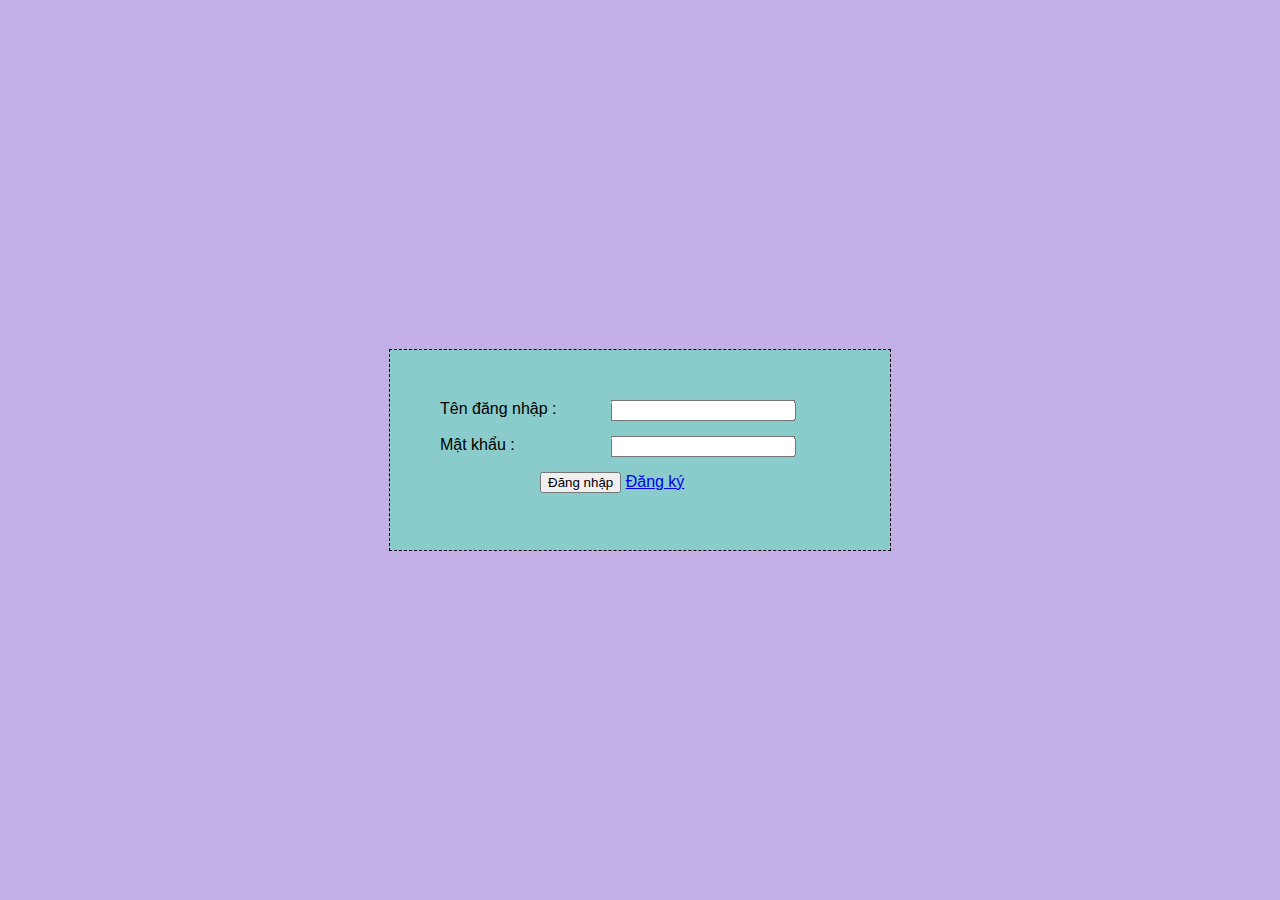
<file: beatyplus/login.html>
<!DOCTYPE html>
<html>

<head>
    <link href="login.css" rel="stylesheet">
</head>

<body>
    <div class="container">
        <form action='login.php' class="dangnhap" method='POST'>
            Tên đăng nhập : <input type='text' name='username' /> <br><br>
            Mật khẩu : <input type='password' name='password' /> <br><br>
            <div class="dn">
                <button type='submit' class="button" name="dangnhap" value='Đăng nhập'>Đăng nhập</button>
                <a href='dangky.php' title='Đăng ký'>Đăng ký</a>
            </div>
            <?php require 'xuly.php';?>
            <form>
    </div>
</body>

</html>
</file>
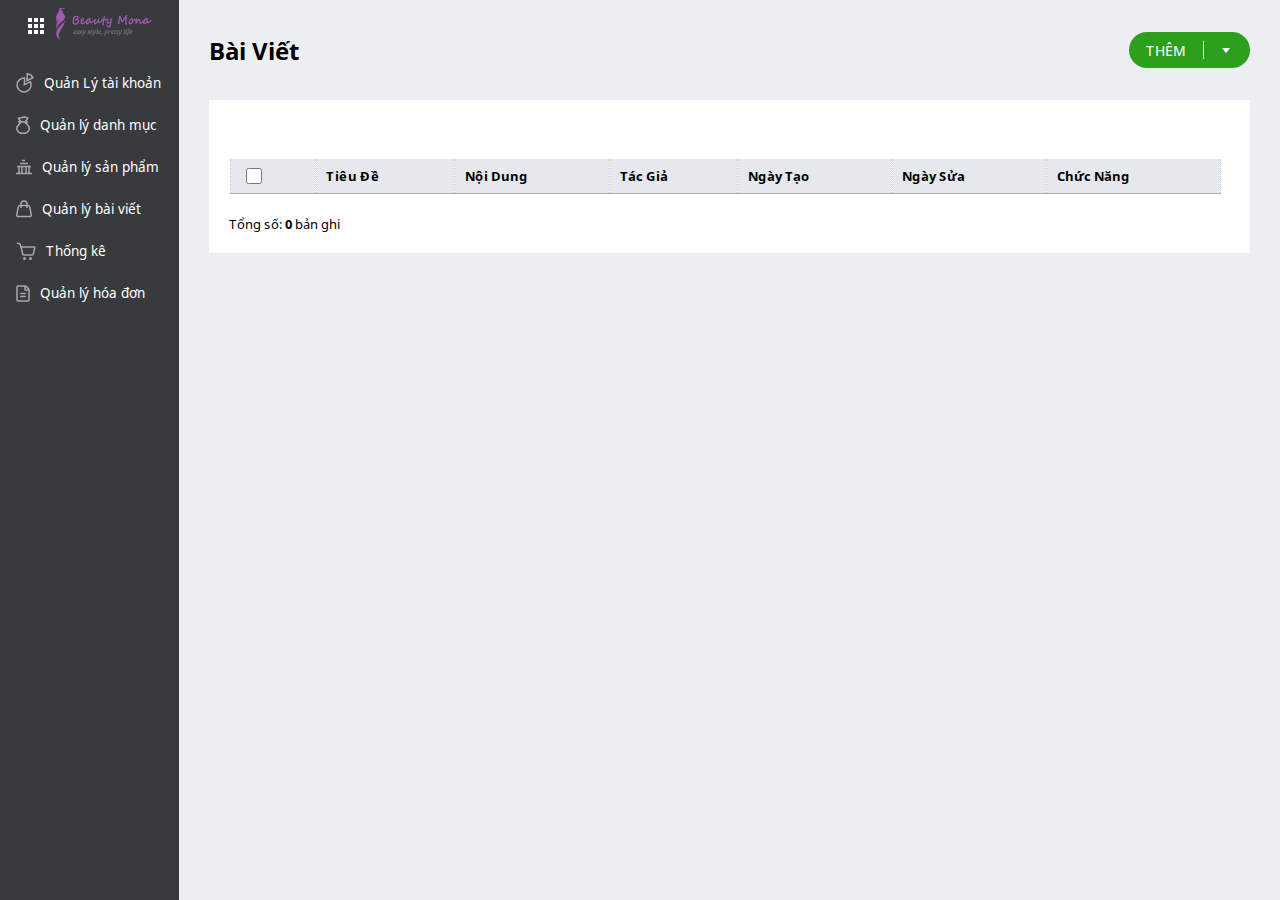
<file: BeautyPlusAdmin/news.html>
<!DOCTYPE html>
<html lang="vn">

<head>
    <meta charset="UTF-8">
    <meta http-equiv="X-UA-Compatible" content="IE=edge">
    <meta name="viewport" content="width=device-width, initial-scale=1.0">
    <title>Document</title>
    <link rel="stylesheet" href="./index.css">
    <script src="./lib/jquery-3.6.0.min.js"></script>
    <script src="./lib/jquery-ui.min.js"></script>
    <script src="./js/navbar.js"></script>
    <script src="./js/news.js"></script>
    <script src="./js/dialouge.js"> </script>
    <script src="./index.js"></script>
</head>

<body>
    <a href="google.com"></a>
    <div class="container">
        <div class="navbar stick-navbar">
            <div class="m-logo">
                <button></button>
                <button> </button>

            </div>

            <div class="menu-item-list scroll-bar">

            </div>
        </div>
        <div class="main">
          

            <?php include('header.php') ?>
            <!-- </div> -->
            <div class="content">
                <div class="title-distance">
                    <div class="title">Bài Viết</div>
                    <div class="add-new-employee">
                        <button class="btn-add m-news-add">Thêm</button>
                        <div class="btn-space">
                            <div></div>
                        </div>
                        <button class="import-from-excel">
                            <div></div>
                        </button>
                    </div>
                </div>
                <div class="m-table-wrapper">

                </div>

                <!-- form them bai viet -->
                <div class="m-dialogue">
                    <div class="add-emoloyee-form">
                        <div class="m-form-header r-flex h-pointer">
                            <div class="m-form-menu">
                                Thông tin bài viết
                            </div>
                            <div class="m-form-close">
                                <div class="md-help">
                                    <div class="md-help-icon"></div>
                                </div>
                                <div class="md-close">
                                    <div class="md-close-icon"></div>
                                </div>
                            </div>
                        </div>
                        <div class="m-form-content">
                            <div>
                                <div class="m-news-input">
                                    <label for="">Tiêu đề bài viết</label>
                                    <input propName="title" type="text">
                                </div>
                                <div class="m-news-input">
                                    <label for="">Tác giả</label>
                                    <input propName="author" type="text">
                                </div>
                            </div>
                            <div class="m-news-input">
                                <label for="">Nội dung bài viết</label>
                                <textarea propName="content"></textarea>
                            </div>
                        </div>

                        <div class="m-form-action">
                            <div>
                                <button class="m-news-cancel">Huỷ</button>
                            </div>
                            <div class="m-news-add-action">
                                <button class="m-news-save">Thêm</button>
                                <button class="m-news-save-and-add">Lưu và thêm</button>

                            </div>
                            <div class="m-news-edit-action">
                                <button class="m-news-update">Lưu</button>
                            </div>
                        </div>
                    </div>
                </div>
            </div>


        </div>


    </div>


</body>

</html>
</file>
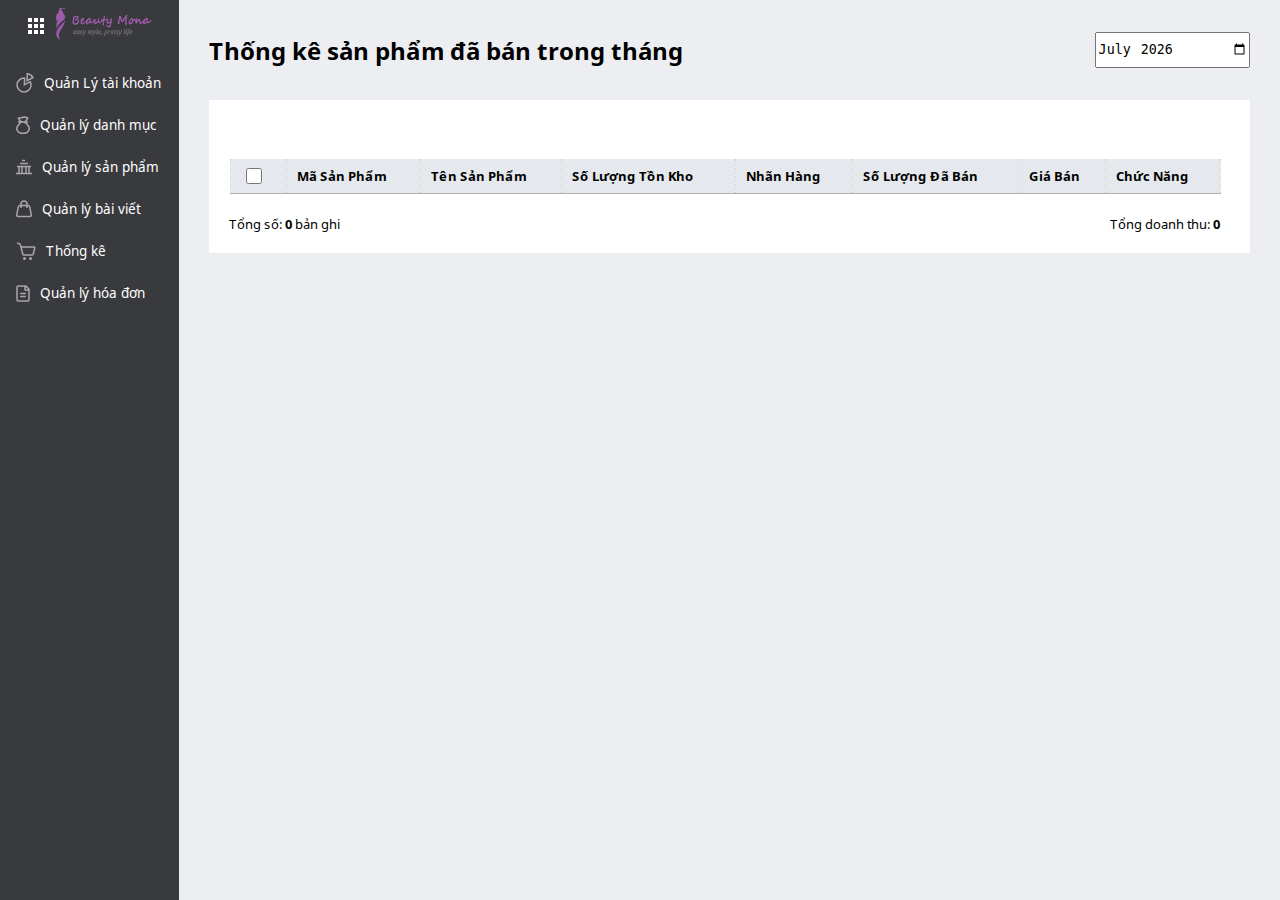
<file: BeautyPlusAdmin/statistical.html>
<!DOCTYPE html>
<html lang="vn">

<head>
    <meta charset="UTF-8">
    <meta http-equiv="X-UA-Compatible" content="IE=edge">
    <meta name="viewport" content="width=device-width, initial-scale=1.0">
    <title>Document</title>
    <link rel="stylesheet" href="./index.css">
    <script src="./lib/jquery-3.6.0.min.js"></script>
    <script src="./lib/jquery-ui.min.js"></script>
    <script src="./js/navbar.js"></script>
    <script src="./js/statistical.js"></script>
    <script src="./js/dialouge.js"> </script>
    <script src="./index.js"></script>
    <style>
        .m-table-footer{
            display: flex;
            width: 100%;
            justify-content: space-between;
        }
    </style>
</head>

<body>
    
    <div class="container">
        <div class="navbar stick-navbar">
            <div class="m-logo">
                <button></button>
                <button> </button>

            </div>

            <div class="menu-item-list scroll-bar">

            </div>
        </div>
        <div class="main">
          
            <?php include('header.php') ?>
            <div>

            </div>
            <div class="content">
                <div class="title-distance">
                    <div class="title">Thống kê  sản phẩm đã bán trong tháng</div>
                    <div class="add-new-employee">
                        <input id="bday-month" type="month" name="bday-month">
                    </div>
                </div>
                <div class="m-table-wrapper">

                </div>

                <!-- form them bai viet -->
                <div class="m-dialogue">
                    <div class="add-emoloyee-form">
                        <div class="m-form-header r-flex h-pointer">
                            <div class="m-form-menu">
                                Thông tin bài viết
                            </div>
                            <div class="m-form-close">
                                <div class="md-help">
                                    <div class="md-help-icon"></div>
                                </div>
                                <div class="md-close">
                                    <div class="md-close-icon"></div>
                                </div>
                            </div>
                        </div>
                        <div class="m-form-content">
                            <div>
                                <div class="m-news-input">
                                    <label for="">Tiêu đề bài viết</label>
                                    <input propName="title" type="text">
                                </div>
                                <div class="m-news-input">
                                    <label for="">Tác giả</label>
                                    <input propName="author" type="text">
                                </div>
                            </div>
                            <div class="m-news-input">
                                <label for="">Nội dung bài viết</label>
                                <textarea propName="content"></textarea>
                            </div>
                        </div>

                        <div class="m-form-action">
                            <div>
                                <button class="m-news-cancel">Huỷ</button>
                            </div>
                            <div class="m-news-add-action">
                                <button class="m-news-save">Thêm</button>
                                <button class="m-news-save-and-add">Lưu và thêm</button>

                            </div>
                            <div class="m-news-edit-action">
                                <button class="m-news-update">Lưu</button>
                            </div>
                        </div>
                    </div>
                </div>
            </div>


        </div>


    </div>


</body>

</html>
</file>
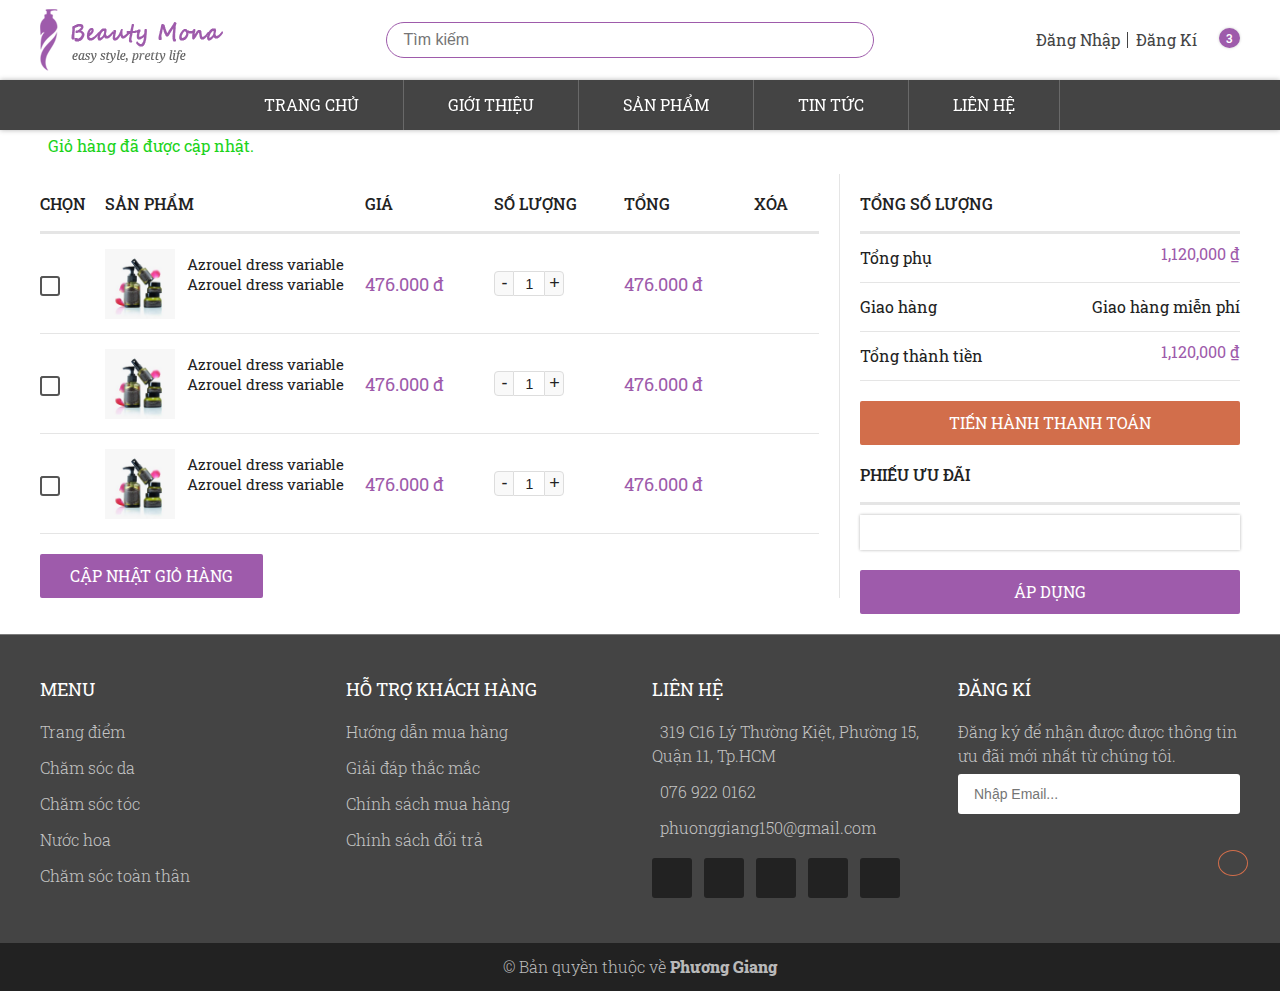
<file: beatyplus/Source free/FrontEnd-Sell-Cosmetics/cart.html>
<!DOCTYPE html>
<html lang="en">
<!-- https://cocoshop.vn/ -->
<!-- http://mauweb.monamedia.net/vanihome/ -->

<head>
    <meta charset="UTF-8">
    <meta http-equiv="X-UA-Compatible" content="IE=edge">
    <meta name="viewport" content="width=device-width, initial-scale=1.0">
    <title>Giỏ hàng</title>
    <!-- Font roboto -->
    <link rel="preconnect" href="https://fonts.gstatic.com">
    <link href="https://fonts.googleapis.com/css2?family=Roboto+Slab:wght@100;200;300;400;500;600;700;800;900&display=swap" rel="stylesheet">
    <!-- Icon fontanwesome -->
    <link rel="stylesheet" href="https://pro.fontawesome.com/releases/v5.10.0/css/all.css" integrity="sha384-AYmEC3Yw5cVb3ZcuHtOA93w35dYTsvhLPVnYs9eStHfGJvOvKxVfELGroGkvsg+p" crossorigin="anonymous" />
    <!-- Reset css & grid sytem -->
    <link rel="stylesheet" href="./assets/css/library.css">
    <!-- Owl Slider css -->
    <link rel="stylesheet" href="assets/owlCarousel/assets/owl.carousel.min.css">
    <link rel="stylesheet" href="assets/owlCarousel/assets/owl.theme.default.min.css">
    <!-- Layout -->
    <link rel="stylesheet" href="./assets/css/common.css">
    <!-- index -->
    <link rel="stylesheet" type="text/css" href="./assets/css/cart.css">
    <!-- Jquery -->
    <script src="https://code.jquery.com/jquery-3.6.0.min.js"></script>
    <!-- Owl caroucel Js-->
    <script src="assets/owlCarousel/owl.carousel.min.js"></script>
</head>

<body>
    <div class="header scrolling" id="myHeader">
        <div class="grid wide">
            <div class="header__top">
                <div class="navbar-icon">
                    <span></span>
                    <span></span>
                    <span></span>
                </div>
                <a href="index.html" class="header__logo">
                    <img src="./assets/logo.png" alt="">
                </a>
                <div class="header__search">
                    <div class="header__search-wrap">
                        <input type="text" class="header__search-input" placeholder="Tìm kiếm">
                        <a class="header__search-icon" href="#">
                            <i class="fas fa-search"></i>
                        </a>
                    </div>
                </div>
                <div class="header__account">
                    <a href="#my-Login" class="header__account-login">Đăng Nhập</a>
                    <a href="#my-Register" class="header__account-register">Đăng Kí</a>
                </div>
                <!-- Cart -->
                <div class="header__cart have" href="#">
                    <i class="fas fa-shopping-basket"></i>
                    <div class="header__cart-amount">
                        3
                    </div>
                    <div class="header__cart-wrap">
                        <ul class="order__list">
                            <li class="item-order">
                                <div class="order-wrap">
                                    <a href="product.html" class="order-img">
                                        <img src="./assets/img/product/product1.jpg" alt="">
                                    </a>
                                    <div class="order-main">
                                        <a href="product.html" class="order-main-name">Áo sơ mi  caro kèm belt caro kèm belt Áo sơ mi caro kèm belt</a>
                                        <div class="order-main-price">2 x 45,000 ₫</div>
                                    </div>
                                    <a href="product.html" class="order-close"><i class="far fa-times-circle"></i></a>
                                </div>
                            </li>
                            <li class="item-order">
                                <div class="order-wrap">
                                    <a href="product.html" class="order-img">
                                        <img src="./assets/img/product/product1.jpg" alt="">
                                    </a>
                                    <div class="order-main">
                                        <a href="product.html" class="order-main-name">Áo sơ mi  caro kèm belt caro kèm belt Áo sơ mi caro kèm belt</a>
                                        <div class="order-main-price">2 x 45,000 ₫</div>
                                    </div>
                                    <a href="product.html" class="order-close"><i class="far fa-times-circle"></i></a>
                                </div>
                            </li>
                            <li class="item-order">
                                <div class="order-wrap">
                                    <a href="product.html" class="order-img">
                                        <img src="./assets/img/product/product1.jpg" alt="">
                                    </a>
                                    <div class="order-main">
                                        <a href="product.html" class="order-main-name">Áo sơ mi  caro kèm belt caro kèm belt Áo sơ mi caro kèm belt</a>
                                        <div class="order-main-price">2 x 45,000 ₫</div>
                                    </div>
                                    <a href="product.html" class="order-close"><i class="far fa-times-circle"></i></a>
                                </div>
                            </li>
                        </ul>
                        <div class="total-money">Tổng cộng: 120.000đ</div>
                        <a href="cart.html" class="btn btn--default cart-btn">Xem giỏ hàng</a>
                        <a href="pay.html" class="btn btn--default cart-btn orange">Thanh toán</a>
                        <!-- norcart -->
                        <!-- <img class="header__cart-img-nocart" src="http://www.giaybinhduong.com/images/empty-cart.png" alt=""> -->
                    </div>
                </div>
            </div>
        </div>
        <!-- Menu -->
        <div class="header__nav">
            <ul class="header__nav-list">
                <li class="header__nav-item nav__search">
                    <div class="nav__search-wrap">
                        <input class="nav__search-input" type="text" name="" id="" placeholder="Tìm sản phẩm...">
                    </div>
                    <div class="nav__search-btn">
                        <i class="fas fa-search"></i>
                    </div>
                </li>
                <li class="header__nav-item authen-form">
                    <a href="#" class="header__nav-link">Tài Khoản</a>
                    <ul class="sub-nav">
                        <li class="sub-nav__item">
                            <a href="#my-Login" class="sub-nav__link">Đăng Nhập</a>
                        </li>
                        <li class="sub-nav__item">
                            <a href="#my-Register" class="sub-nav__link">Đăng Kí</a>
                        </li>
                    </ul>
                </li>
                <li class="header__nav-item index">
                    <a href="index.html" class="header__nav-link">Trang chủ</a>
                </li>
                <li class="header__nav-item">
                    <a href="#" class="header__nav-link">Giới Thiệu</a>
                </li>
                <li class="header__nav-item">
                    <a href="#" class="header__nav-link">Sản Phẩm</a>
                    <div class="sub-nav-wrap grid wide">
                        <ul class="sub-nav">
                            <li class="sub-nav__item">
                                <a href="" class="sub-nav__link heading">Nước hoa</a>
                            </li>
                            <li class="sub-nav__item">
                                <a href="listProduct.html" class="sub-nav__link">Chăm sóc toàn thân vvv</a>
                            </li>
                            <li class="sub-nav__item">
                                <a href="listProduct.html" class="sub-nav__link">Khuyến mãi</a>
                            </li>
                            <li class="sub-nav__item">
                                <a href="listProduct.html" class="sub-nav__link">Chăm sóc cơ thể</a>
                            </li>
                            <li class="sub-nav__item">
                                <a href="listProduct.html" class="sub-nav__link">Nước hoa</a>
                            </li>
                            <li class="sub-nav__item">
                                <a href="listProduct.html" class="sub-nav__link">Chăm sóc miệng</a>
                            </li>
                        </ul>
                        <ul class="sub-nav">
                            <li class="sub-nav__item">
                                <a href="" class="sub-nav__link heading">Nước hoa</a>
                            </li>
                            <li class="sub-nav__item">
                                <a href="listProduct.html" class="sub-nav__link">Chăm sóc toàn thân vvv</a>
                            </li>
                            <li class="sub-nav__item">
                                <a href="listProduct.html" class="sub-nav__link">Khuyến mãi</a>
                            </li>
                            <li class="sub-nav__item">
                                <a href="listProduct.html" class="sub-nav__link">Chăm sóc cơ thể</a>
                            </li>
                            <li class="sub-nav__item">
                                <a href="listProduct.html" class="sub-nav__link">Nước hoa</a>
                            </li>
                            <li class="sub-nav__item">
                                <a href="listProduct.html" class="sub-nav__link">Chăm sóc miệng</a>
                            </li>
                        </ul>
                        <ul class="sub-nav">
                            <li class="sub-nav__item">
                                <a href="" class="sub-nav__link heading">Nước hoa</a>
                            </li>
                            <li class="sub-nav__item">
                                <a href="listProduct.html" class="sub-nav__link">Chăm sóc toàn thân vvv</a>
                            </li>
                            <li class="sub-nav__item">
                                <a href="listProduct.html" class="sub-nav__link">Khuyến mãi</a>
                            </li>
                            <li class="sub-nav__item">
                                <a href="listProduct.html" class="sub-nav__link">Chăm sóc cơ thể</a>
                            </li>
                            <li class="sub-nav__item">
                                <a href="listProduct.html" class="sub-nav__link">Nước hoa</a>
                            </li>
                            <li class="sub-nav__item">
                                <a href="listProduct.html" class="sub-nav__link">Chăm sóc miệng</a>
                            </li>
                        </ul>
                        <ul class="sub-nav">
                            <li class="sub-nav__item">
                                <a href="" class="sub-nav__link heading">Nước hoa</a>
                            </li>
                            <li class="sub-nav__item">
                                <a href="listProduct.html" class="sub-nav__link">Chăm sóc toàn thân vvv</a>
                            </li>
                            <li class="sub-nav__item">
                                <a href="listProduct.html" class="sub-nav__link">Khuyến mãi</a>
                            </li>
                            <li class="sub-nav__item">
                                <a href="listProduct.html" class="sub-nav__link">Chăm sóc cơ thể</a>
                            </li>
                            <li class="sub-nav__item">
                                <a href="listProduct.html" class="sub-nav__link">Nước hoa</a>
                            </li>
                            <li class="sub-nav__item">
                                <a href="listProduct.html" class="sub-nav__link">Chăm sóc miệng</a>
                            </li>
                        </ul>
                    </div>
                </li>
                <li class="header__nav-item">
                    <a href="news.html" class="header__nav-link">Tin Tức</a>
                </li>
                <li class="header__nav-item">
                    <a href="contact.html" class="header__nav-link">Liên Hệ</a>
                </li>
            </ul>
        </div>
    </div>
    <div class="main">
        <div class="grid wide">
            <h3 class="main__notify">
                <div class="main__notify-icon">
                    <i class="fas fa-check"></i>
                    <!-- <i class="fas fa-times"></i> -->
                </div>
                <div class="main__notify-text">Giỏ hàng đã được cập nhật.</div>
            </h3>
            <div class="row">
                <div class="col l-8 m-12 s-12">
                    <div class="main__cart">
                        <div class="row title">
                            <div class="col l-1 m-1 s-0">Chọn</div>
                            <div class="col l-4 m-4 s-8">Sản phẩm</div>
                            <div class="col l-2 m-2 s-0">Giá</div>
                            <div class="col l-2 m-2 s-0">Số lượng</div>
                            <div class="col l-2 m-2 s-4">Tổng</div>
                            <div class="col l-1 m-1 s-0">Xóa</div>
                        </div>
                        <div class="row item">
                            <div class="col l-1 m-1 s-0">
                                <input type="checkbox" name="a">
                            </div>
                            <div class="col l-4 m-4 s-8">
                                <div class="main__cart-product">
                                    <img src="./assets/img/product/product2.jpg" alt="">
                                    <div class="name">Azrouel dress variable Azrouel dress variable</div>
                                </div>
                            </div>
                            <div class="col l-2 m-2 s-0">
                                <div class="main__cart-price">476.000 đ</div>
                            </div>
                            <div class="col l-2 m-2 s-0">
                                <div class="buttons_added">
                                    <input class="minus is-form" type="button" value="-" onclick="minusProduct()">
                                    <input aria-label="quantity" class="input-qty" max="10" min="1" name="" type="number" value="1">
                                    <input class="plus is-form" type="button" value="+" onclick="plusProduct()">
                                </div>
                            </div>
                            <div class="col l-2 m-2 s-4">
                                <div class="main__cart-price">476.000 đ</div>
                            </div>
                            <div class="col l-1 m-1 s-0">
                                <span class="main__cart-icon">
                                <i class="far fa-times-circle "></i>
                            </span>
                            </div>
                        </div>
                        <div class="row item">
                            <div class="col l-1 m-1 s-0">
                                <input type="checkbox" name="a">
                            </div>
                            <div class="col l-4 m-4 s-8">
                                <div class="main__cart-product">
                                    <img src="./assets/img/product/product2.jpg" alt="">
                                    <div class="name">Azrouel dress variable Azrouel dress variable</div>
                                </div>
                            </div>
                            <div class="col l-2 m-2 s-0">
                                <div class="main__cart-price">476.000 đ</div>
                            </div>
                            <div class="col l-2 m-2 s-0">
                                <div class="buttons_added">
                                    <input class="minus is-form" type="button" value="-" onclick="minusProduct()">
                                    <input aria-label="quantity" class="input-qty" max="10" min="1" name="" type="number" value="1">
                                    <input class="plus is-form" type="button" value="+" onclick="plusProduct()">
                                </div>
                            </div>
                            <div class="col l-2 m-2 s-4">
                                <div class="main__cart-price">476.000 đ</div>
                            </div>
                            <div class="col l-1 m-1 s-0">
                                <span class="main__cart-icon">
                                <i class="far fa-times-circle "></i>
                            </span>
                            </div>
                        </div>
                        <div class="row item">
                            <div class="col l-1 m-1 s-0">
                                <input type="checkbox" name="a">
                            </div>
                            <div class="col l-4 m-4 s-8">
                                <div class="main__cart-product">
                                    <img src="./assets/img/product/product2.jpg" alt="">
                                    <div class="name">Azrouel dress variable Azrouel dress variable</div>
                                </div>
                            </div>
                            <div class="col l-2 m-2 s-0">
                                <div class="main__cart-price">476.000 đ</div>
                            </div>
                            <div class="col l-2 m-2 s-0">
                                <div class="buttons_added">
                                    <input class="minus is-form" type="button" value="-" onclick="minusProduct()">
                                    <input aria-label="quantity" class="input-qty" max="10" min="1" name="" type="number" value="1">
                                    <input class="plus is-form" type="button" value="+" onclick="plusProduct()">
                                </div>
                            </div>
                            <div class="col l-2 m-2 s-4">
                                <div class="main__cart-price">476.000 đ</div>
                            </div>
                            <div class="col l-1 m-1 s-0">
                                <span class="main__cart-icon">
                                <i class="far fa-times-circle "></i>
                            </span>
                            </div>
                        </div>
                        <div class="btn btn--default">
                            Cập nhật giỏ hàng
                        </div>
                    </div>
                </div>
                <div class="col l-4 m-12 s-12">
                    <div class="main__pay">
                        <div class="main__pay-title">Tổng số lượng</div>
                        <div class="pay-info">
                            <div class="main__pay-text">
                                Tổng phụ</div>
                            <div class="main__pay-price">
                                1,120,000 ₫
                            </div>
                        </div>
                        <div class="pay-info">
                            <div class="main__pay-text">
                                Giao hàng
                            </div>
                            <div class="main__pay-text">
                                Giao hàng miễn phí
                            </div>

                        </div>
                        <div class="pay-info">
                            <div class="main__pay-text">
                                Tổng thành tiền</div>
                            <div class="main__pay-price">
                                1,120,000 ₫
                            </div>
                        </div>
                        <div class="btn btn--default orange">Tiến hành thanh toán</div>
                        <div class="main__pay-title">Phiếu ưu đãi</div>
                        <input type="text" class="form-control">
                        <div class="btn btn--default">Áp dụng</div>
                    </div>
                </div>
            </div>
        </div>
    </div>
    <div class="footer">
        <div class="grid wide">
            <div class="row">
                <div class="col l-3 m-6 s-12">
                    <h3 class="footer__title">Menu</h3>
                    <ul class="footer__list">
                        <li class="footer__item">
                            <a href="#" class="footer__link">Trang điểm</a>
                        </li>
                        <li class="footer__item">
                            <a href="#" class="footer__link">Chăm sóc da</a>
                        </li>
                        <li class="footer__item">
                            <a href="#" class="footer__link">Chăm sóc tóc</a>
                        </li>
                        <li class="footer__item">
                            <a href="#" class="footer__link">Nước hoa</a>
                        </li>
                        <li class="footer__item">
                            <a href="#" class="footer__link">Chăm sóc toàn thân </a>
                        </li>
                    </ul>
                </div>
                <div class="col l-3 m-6 s-12">
                    <h3 class="footer__title">Hỗ trợ khách hàng</h3>
                    <ul class="footer__list">
                        <li class="footer__item">
                            <a href="#" class="footer__link">Hướng dẫn mua hàng</a>
                        </li>
                        <li class="footer__item">
                            <a href="#" class="footer__link">Giải đáp thắc mắc</a>
                        </li>
                        <li class="footer__item">
                            <a href="#" class="footer__link">Chính sách mua hàng</a>
                        </li>
                        <li class="footer__item">
                            <a href="#" class="footer__link">Chính sách đổi trả</a>
                        </li>
                    </ul>
                </div>
                <div class="col l-3 m-6 s-12">
                    <h3 class="footer__title">Liên hệ</h3>
                    <ul class="footer__list">
                        <li class="footer__item">
                            <span class="footer__text">
                                    <i class="fas fa-map-marked-alt"></i> 319 C16 Lý Thường Kiệt, Phường 15, Quận 11, Tp.HCM
                                </span>
                        </li>
                        <li class="footer__item">
                            <a href="#" class="footer__link">
                                <i class="fas fa-phone"></i> 076 922 0162
                            </a>
                        </li>
                        <li class="footer__item">
                            <a href="#" class="footer__link">
                                <i class="fas fa-envelope"></i> phuonggiang150@gmail.com
                            </a>
                        </li>
                        <li class="footer__item">
                            <div class="social-group">
                                <a href="#" class="social-item"><i class="fab fa-facebook-f"></i>
                                    </a>
                                <a href="#" class="social-item"><i class="fab fa-twitter"></i>
                                    </a>
                                <a href="#" class="social-item"><i class="fab fa-pinterest-p"></i>
                                    </a>
                                <a href="#" class="social-item"><i class="fab fa-invision"></i>
                                    </a>
                                <a href="#" class="social-item"><i class="fab fa-youtube"></i>  
                                    </a>
                            </div>
                        </li>
                    </ul>
                </div>
                <div class="col l-3 m-6 s-12">
                    <h3 class="footer__title">Đăng kí</h3>
                    <ul class="footer__list">
                        <li class="footer__item">
                            <span class="footer__text">Đăng ký để nhận được được thông tin ưu đãi mới nhất từ chúng tôi.</span>
                        </li>
                        <li class="footer__item">
                            <div class="send-email">
                                <input class="send-email__input" type="email" placeholder="Nhập Email...">
                                <a href="#" class="send-email__link">
                                    <i class="fas fa-paper-plane"></i>
                                </a>
                            </div>
                        </li>
                    </ul>
                </div>
            </div>
        </div>
        <div class="copyright">
            <span class="footer__text"> &copy Bản quyền thuộc về <a class="footer__link" href="#"> Phương Giang</a></span>
        </div>
    </div>
    <!-- Modal Form -->
    <div class="ModalForm">
        <div class="modal" id="my-Register">
            <a href="#" class="overlay-close"></a>
            <div class="authen-modal register">
                <h3 class="authen-modal__title">Đăng Kí</h3>
                <div class="form-group">
                    <label for="account" class="form-label">Họ Tên</label>
                    <input id="account" name="account" type="text" class="form-control">
                    <span class="form-message">Không hợp lệ !</span>
                </div>
                <div class="form-group">
                    <label for="password" class="form-label">Tài khoản Email *</label>
                    <input id="password" name="password" type="text" class="form-control">
                    <span class="form-message"></span>
                </div>
                <div class="form-group">
                    <label for="password" class="form-label">Mật khẩu *</label>
                    <input id="password" name="password" type="text" class="form-control">
                    <span class="form-message"></span>
                </div>
                <div class="form-group">
                    <label for="password" class="form-label">Nhập lại mật khẩu *</label>
                    <input id="password" name="password" type="text" class="form-control">
                    <span class="form-message"></span>
                </div>
                <div class="authen__btns">
                    <div class="btn btn--default">Đăng Kí</div>
                </div>
            </div>
        </div>
        <div class=" modal" id="my-Login">
            <a href="#" class="overlay-close"></a>
            <div class="authen-modal login">
                <h3 class="authen-modal__title">Đăng Nhập</h3>
                <div class="form-group">
                    <label for="account" class="form-label">Địa chỉ email *</label>
                    <input id="account" name="account" type="text" class="form-control">
                    <span class="form-message">Tài khoản không chính xác !</span>
                </div>
                <div class="form-group">
                    <label for="password" class="form-label">Mật khẩu *</label>
                    <input id="password" name="password" type="text" class="form-control">
                    <span class="form-message"></span>
                </div>
                <div class="authen__btns">
                    <div class="btn btn--default">Đăng Nhập</div>
                    <input type="checkbox" class="authen-checkbox">
                    <label class="form-label">Ghi nhớ mật khẩu</label>
                </div>
                <a class="authen__link">Quên mật khẩu ?</a>
            </div>
        </div>
        <div class="up-top" id="upTop" onclick="goToTop()">
            <i class="fas fa-chevron-up"></i>
        </div>

    </div>
    <!-- Sccipt for owl caroucel -->

    <!-- Script common -->
    <script src="./assets/js/commonscript.js"></script>


</body>

</html>
</file>
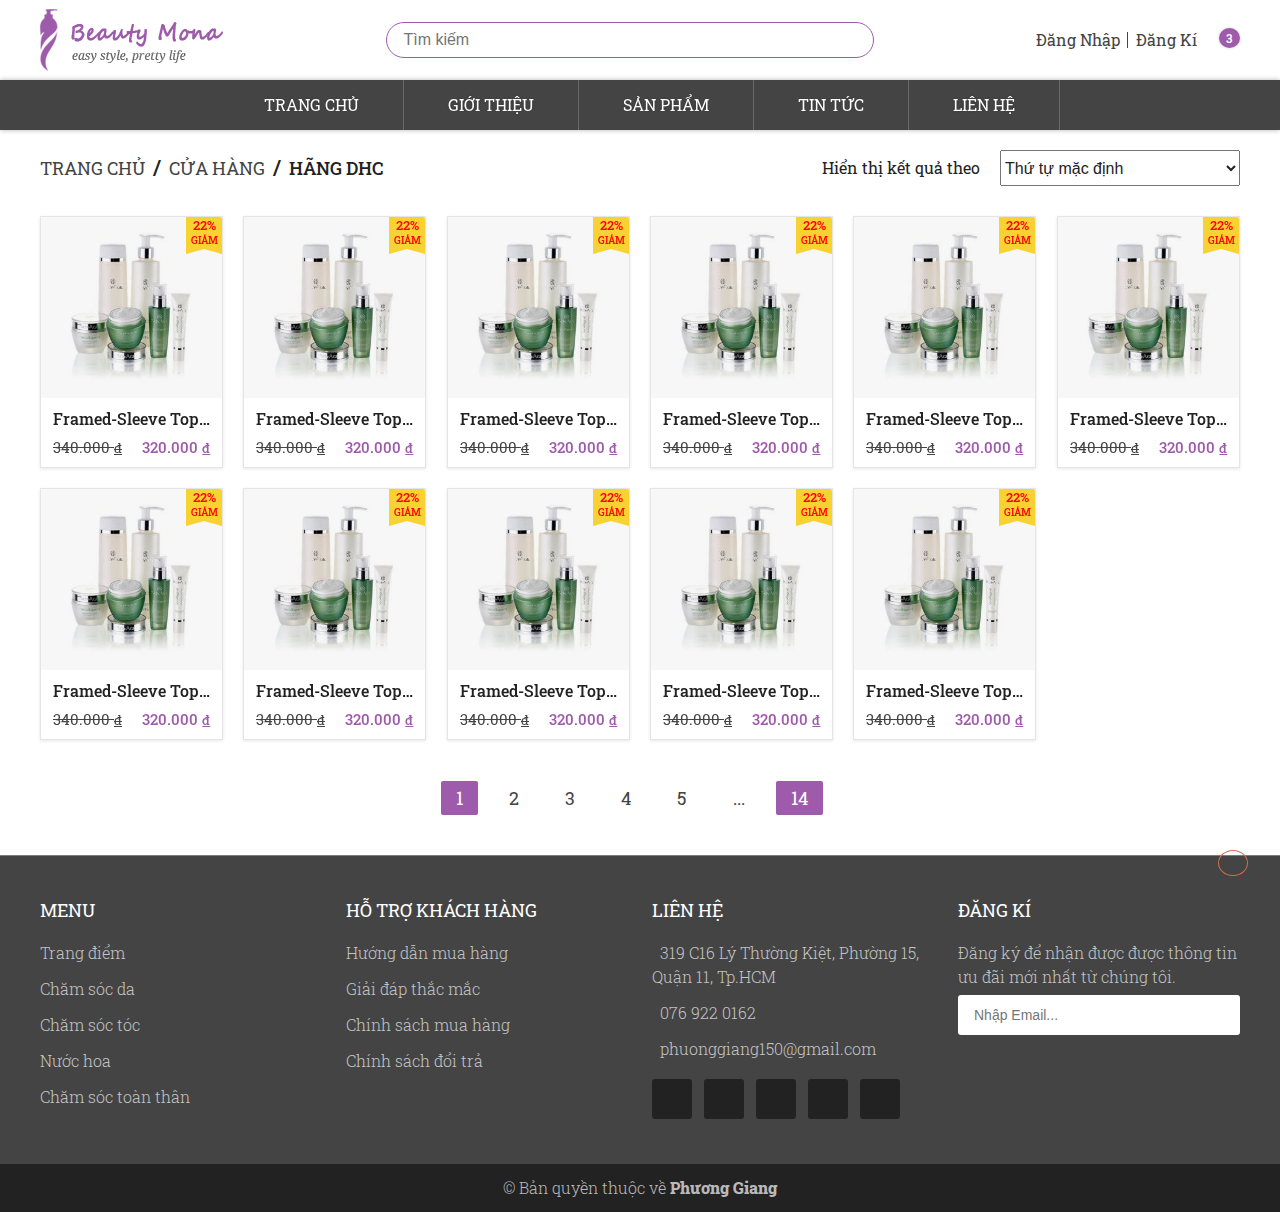
<file: beatyplus/Source free/FrontEnd-Sell-Cosmetics/listProduct.html>
<!DOCTYPE html>
<html lang="en">
<!-- https://cocoshop.vn/ -->
<!-- http://mauweb.monamedia.net/vanihome/ -->

<head>
    <meta charset="UTF-8">
    <meta http-equiv="X-UA-Compatible" content="IE=edge">
    <meta name="viewport" content="width=device-width, initial-scale=1.0">
    <title>Danh sách sản phẩm</title>
    <!-- Font roboto -->
    <link rel="preconnect" href="https://fonts.gstatic.com">
    <link href="https://fonts.googleapis.com/css2?family=Roboto+Slab:wght@100;200;300;400;500;600;700;800;900&display=swap" rel="stylesheet">
    <!-- Icon fontanwesome -->
    <link rel="stylesheet" href="https://pro.fontawesome.com/releases/v5.10.0/css/all.css" integrity="sha384-AYmEC3Yw5cVb3ZcuHtOA93w35dYTsvhLPVnYs9eStHfGJvOvKxVfELGroGkvsg+p" crossorigin="anonymous" />
    <!-- Reset css & grid sytem -->
    <link rel="stylesheet" href="./assets/css/library.css">
    <!-- Layout -->
    <link rel="stylesheet" href="./assets/css/common.css">
    <!-- index -->
    <link rel="stylesheet" type="text/css" href="./assets/css/product.css">
    <link rel="stylesheet" type="text/css" href="./assets/css/productSale.css">

</head>

<body>
    <div class="header scrolling" id="myHeader">
        <div class="grid wide">
            <div class="header__top">
                <div class="navbar-icon">
                    <span></span>
                    <span></span>
                    <span></span>
                </div>
                <a href="index.html" class="header__logo">
                    <img src="./assets/logo.png" alt="">
                </a>
                <div class="header__search">
                    <div class="header__search-wrap">
                        <input type="text" class="header__search-input" placeholder="Tìm kiếm">
                        <a class="header__search-icon" href="#">
                            <i class="fas fa-search"></i>
                        </a>
                    </div>
                </div>
                <div class="header__account">
                    <a href="#my-Login" class="header__account-login">Đăng Nhập</a>
                    <a href="#my-Register" class="header__account-register">Đăng Kí</a>
                </div>
                <!-- Cart -->
                <div class="header__cart have" href="#">
                    <i class="fas fa-shopping-basket"></i>
                    <div class="header__cart-amount">
                        3
                    </div>
                    <div class="header__cart-wrap">
                        <ul class="order__list">
                            <li class="item-order">
                                <div class="order-wrap">
                                    <a href="product.html" class="order-img">
                                        <img src="./assets/img/product/product1.jpg" alt="">
                                    </a>
                                    <div class="order-main">
                                        <a href="product.html" class="order-main-name">Áo sơ mi  caro kèm belt caro kèm belt Áo sơ mi caro kèm belt</a>
                                        <div class="order-main-price">2 x 45,000 ₫</div>
                                    </div>
                                    <a href="product.html" class="order-close"><i class="far fa-times-circle"></i></a>
                                </div>
                            </li>
                            <li class="item-order">
                                <div class="order-wrap">
                                    <a href="product.html" class="order-img">
                                        <img src="./assets/img/product/product1.jpg" alt="">
                                    </a>
                                    <div class="order-main">
                                        <a href="product.html" class="order-main-name">Áo sơ mi  caro kèm belt caro kèm belt Áo sơ mi caro kèm belt</a>
                                        <div class="order-main-price">2 x 45,000 ₫</div>
                                    </div>
                                    <a href="product.html" class="order-close"><i class="far fa-times-circle"></i></a>
                                </div>
                            </li>
                            <li class="item-order">
                                <div class="order-wrap">
                                    <a href="product.html" class="order-img">
                                        <img src="./assets/img/product/product1.jpg" alt="">
                                    </a>
                                    <div class="order-main">
                                        <a href="product.html" class="order-main-name">Áo sơ mi  caro kèm belt caro kèm belt Áo sơ mi caro kèm belt</a>
                                        <div class="order-main-price">2 x 45,000 ₫</div>
                                    </div>
                                    <a href="product.html" class="order-close"><i class="far fa-times-circle"></i></a>
                                </div>
                            </li>
                        </ul>
                        <div class="total-money">Tổng cộng: 120.000đ</div>
                        <a href="cart.html" class="btn btn--default cart-btn">Xem giỏ hàng</a>
                        <a href="pay.html" class="btn btn--default cart-btn orange">Thanh toán</a>
                        <!-- norcart -->
                        <!-- <img class="header__cart-img-nocart" src="http://www.giaybinhduong.com/images/empty-cart.png" alt=""> -->
                    </div>
                </div>
            </div>
        </div>
        <!-- Menu -->
        <div class="header__nav">
            <ul class="header__nav-list">
                <li class="header__nav-item nav__search">
                    <div class="nav__search-wrap">
                        <input class="nav__search-input" type="text" name="" id="" placeholder="Tìm sản phẩm...">
                    </div>
                    <div class="nav__search-btn">
                        <i class="fas fa-search"></i>
                    </div>
                </li>
                <li class="header__nav-item authen-form">
                    <a href="#" class="header__nav-link">Tài Khoản</a>
                    <ul class="sub-nav">
                        <li class="sub-nav__item">
                            <a href="#my-Login" class="sub-nav__link">Đăng Nhập</a>
                        </li>
                        <li class="sub-nav__item">
                            <a href="#my-Register" class="sub-nav__link">Đăng Kí</a>
                        </li>
                    </ul>
                </li>
                <li class="header__nav-item index">
                    <a href="index.html" class="header__nav-link">Trang chủ</a>
                </li>
                <li class="header__nav-item">
                    <a href="#" class="header__nav-link">Giới Thiệu</a>
                </li>
                <li class="header__nav-item">
                    <a href="#" class="header__nav-link">Sản Phẩm</a>
                    <div class="sub-nav-wrap grid wide">
                        <ul class="sub-nav">
                            <li class="sub-nav__item">
                                <a href="" class="sub-nav__link heading">Nước hoa</a>
                            </li>
                            <li class="sub-nav__item">
                                <a href="listProduct.html" class="sub-nav__link">Chăm sóc toàn thân vvv</a>
                            </li>
                            <li class="sub-nav__item">
                                <a href="listProduct.html" class="sub-nav__link">Khuyến mãi</a>
                            </li>
                            <li class="sub-nav__item">
                                <a href="listProduct.html" class="sub-nav__link">Chăm sóc cơ thể</a>
                            </li>
                            <li class="sub-nav__item">
                                <a href="listProduct.html" class="sub-nav__link">Nước hoa</a>
                            </li>
                            <li class="sub-nav__item">
                                <a href="listProduct.html" class="sub-nav__link">Chăm sóc miệng</a>
                            </li>
                        </ul>
                        <ul class="sub-nav">
                            <li class="sub-nav__item">
                                <a href="" class="sub-nav__link heading">Nước hoa</a>
                            </li>
                            <li class="sub-nav__item">
                                <a href="listProduct.html" class="sub-nav__link">Chăm sóc toàn thân vvv</a>
                            </li>
                            <li class="sub-nav__item">
                                <a href="listProduct.html" class="sub-nav__link">Khuyến mãi</a>
                            </li>
                            <li class="sub-nav__item">
                                <a href="listProduct.html" class="sub-nav__link">Chăm sóc cơ thể</a>
                            </li>
                            <li class="sub-nav__item">
                                <a href="listProduct.html" class="sub-nav__link">Nước hoa</a>
                            </li>
                            <li class="sub-nav__item">
                                <a href="listProduct.html" class="sub-nav__link">Chăm sóc miệng</a>
                            </li>
                        </ul>
                        <ul class="sub-nav">
                            <li class="sub-nav__item">
                                <a href="" class="sub-nav__link heading">Nước hoa</a>
                            </li>
                            <li class="sub-nav__item">
                                <a href="listProduct.html" class="sub-nav__link">Chăm sóc toàn thân vvv</a>
                            </li>
                            <li class="sub-nav__item">
                                <a href="listProduct.html" class="sub-nav__link">Khuyến mãi</a>
                            </li>
                            <li class="sub-nav__item">
                                <a href="listProduct.html" class="sub-nav__link">Chăm sóc cơ thể</a>
                            </li>
                            <li class="sub-nav__item">
                                <a href="listProduct.html" class="sub-nav__link">Nước hoa</a>
                            </li>
                            <li class="sub-nav__item">
                                <a href="listProduct.html" class="sub-nav__link">Chăm sóc miệng</a>
                            </li>
                        </ul>
                        <ul class="sub-nav">
                            <li class="sub-nav__item">
                                <a href="" class="sub-nav__link heading">Nước hoa</a>
                            </li>
                            <li class="sub-nav__item">
                                <a href="listProduct.html" class="sub-nav__link">Chăm sóc toàn thân vvv</a>
                            </li>
                            <li class="sub-nav__item">
                                <a href="listProduct.html" class="sub-nav__link">Khuyến mãi</a>
                            </li>
                            <li class="sub-nav__item">
                                <a href="listProduct.html" class="sub-nav__link">Chăm sóc cơ thể</a>
                            </li>
                            <li class="sub-nav__item">
                                <a href="listProduct.html" class="sub-nav__link">Nước hoa</a>
                            </li>
                            <li class="sub-nav__item">
                                <a href="listProduct.html" class="sub-nav__link">Chăm sóc miệng</a>
                            </li>
                        </ul>
                    </div>
                </li>
                <li class="header__nav-item">
                    <a href="news.html" class="header__nav-link">Tin Tức</a>
                </li>
                <li class="header__nav-item">
                    <a href="contact.html" class="header__nav-link">Liên Hệ</a>
                </li>
            </ul>
        </div>
    </div>
    <div class="main">
        <div class="grid wide">
            <div class="main__taskbar">
                <div class="main__breadcrumb">
                    <div class="breadcrumb__item">
                        <a href="#" class="breadcrumb__link">Trang chủ</a>
                    </div>
                    <div class="breadcrumb__item">
                        <a href="#" class="breadcrumb__link">Cửa hàng</a>
                    </div>
                    <div class="breadcrumb__item">
                        <a href="#" class="breadcrumb__link">Hãng DHC</a>
                    </div>
                </div>
                <div class="main__sort">
                    <h3 class="sort__title">
                        Hiển thị kết quả theo
                    </h3>
                    <select class="sort__select"> name="" id="">
                        <option value="1">Thứ tự mặc định</option>
                        <option value="2">Mức độ phổ biến</option>
                        <option value="3">Điểm đánh giá</option>
                        <option value="4">Mới cập nhật</option>
                        <option value="5">Giá : Cao đến thấp</option>
                        <option value="6">Giá Thấp đến cao</option>
                    </select>
                </div>
            </div>
            <div class="productList">
                <div class="listProduct">
                    <div class="row">
                        <div class="col l-2 m-4 s-6">
                            <div class="product">
                                <div class="product__avt" style="background-image: url(assets/img/product/product1.jpg)">
                                </div>
                                <div class="product__info">
                                    <h3 class="product__name">Framed-Sleeve Tops Group</h3>
                                    <div class="product__price">
                                        <div class="price__old">340.000 <span class="price__unit">đ</span></div>
                                        <div class="price__new">320.000 <span class="price__unit">đ</span></div>
                                    </div>
                                </div>
                                <div class="product__sale">
                                    <span class="product__sale-percent">22%</span>
                                    <span class="product__sale-text">Giảm</span>
                                </div>
                                <a href="#" class="viewDetail">Xem chi tiết</a>
                                <a href="#" class="addToCart">Thêm vào giỏ</a>
                            </div>
                        </div>
                        <div class="col l-2 m-4 s-6">
                            <div class="product">
                                <div class="product__avt" style="background-image: url(assets/img/product/product1.jpg)">
                                </div>
                                <div class="product__info">
                                    <h3 class="product__name">Framed-Sleeve Tops Group</h3>
                                    <div class="product__price">
                                        <div class="price__old">340.000 <span class="price__unit">đ</span></div>
                                        <div class="price__new">320.000 <span class="price__unit">đ</span></div>
                                    </div>
                                </div>
                                <div class="product__sale">
                                    <span class="product__sale-percent">22%</span>
                                    <span class="product__sale-text">Giảm</span>
                                </div>
                                <a href="#" class="viewDetail">Xem chi tiết</a>
                                <a href="#" class="addToCart">Thêm vào giỏ</a>
                            </div>
                        </div>
                        <div class="col l-2 m-4 s-6">
                            <div class="product">
                                <div class="product__avt" style="background-image: url(assets/img/product/product1.jpg)">
                                </div>
                                <div class="product__info">
                                    <h3 class="product__name">Framed-Sleeve Tops Group</h3>
                                    <div class="product__price">
                                        <div class="price__old">340.000 <span class="price__unit">đ</span></div>
                                        <div class="price__new">320.000 <span class="price__unit">đ</span></div>
                                    </div>
                                </div>
                                <div class="product__sale">
                                    <span class="product__sale-percent">22%</span>
                                    <span class="product__sale-text">Giảm</span>
                                </div>
                                <a href="#" class="viewDetail">Xem chi tiết</a>
                                <a href="#" class="addToCart">Thêm vào giỏ</a>
                            </div>
                        </div>
                        <div class="col l-2 m-4 s-6">
                            <div class="product">
                                <div class="product__avt" style="background-image: url(assets/img/product/product1.jpg)">
                                </div>
                                <div class="product__info">
                                    <h3 class="product__name">Framed-Sleeve Tops Group</h3>
                                    <div class="product__price">
                                        <div class="price__old">340.000 <span class="price__unit">đ</span></div>
                                        <div class="price__new">320.000 <span class="price__unit">đ</span></div>
                                    </div>
                                </div>
                                <div class="product__sale">
                                    <span class="product__sale-percent">22%</span>
                                    <span class="product__sale-text">Giảm</span>
                                </div>
                                <a href="#" class="viewDetail">Xem chi tiết</a>
                                <a href="#" class="addToCart">Thêm vào giỏ</a>
                            </div>
                        </div>
                        <div class="col l-2 m-4 s-6">
                            <div class="product">
                                <div class="product__avt" style="background-image: url(assets/img/product/product1.jpg)">
                                </div>
                                <div class="product__info">
                                    <h3 class="product__name">Framed-Sleeve Tops Group</h3>
                                    <div class="product__price">
                                        <div class="price__old">340.000 <span class="price__unit">đ</span></div>
                                        <div class="price__new">320.000 <span class="price__unit">đ</span></div>
                                    </div>
                                </div>
                                <div class="product__sale">
                                    <span class="product__sale-percent">22%</span>
                                    <span class="product__sale-text">Giảm</span>
                                </div>
                                <a href="#" class="viewDetail">Xem chi tiết</a>
                                <a href="#" class="addToCart">Thêm vào giỏ</a>
                            </div>
                        </div>
                        <div class="col l-2 m-4 s-6">
                            <div class="product">
                                <div class="product__avt" style="background-image: url(assets/img/product/product1.jpg)">
                                </div>
                                <div class="product__info">
                                    <h3 class="product__name">Framed-Sleeve Tops Group</h3>
                                    <div class="product__price">
                                        <div class="price__old">340.000 <span class="price__unit">đ</span></div>
                                        <div class="price__new">320.000 <span class="price__unit">đ</span></div>
                                    </div>
                                </div>
                                <div class="product__sale">
                                    <span class="product__sale-percent">22%</span>
                                    <span class="product__sale-text">Giảm</span>
                                </div>
                                <a href="#" class="viewDetail">Xem chi tiết</a>
                                <a href="#" class="addToCart">Thêm vào giỏ</a>
                            </div>
                        </div>
                        <div class="col l-2 m-4 s-6">
                            <div class="product">
                                <div class="product__avt" style="background-image: url(assets/img/product/product1.jpg)">
                                </div>
                                <div class="product__info">
                                    <h3 class="product__name">Framed-Sleeve Tops Group</h3>
                                    <div class="product__price">
                                        <div class="price__old">340.000 <span class="price__unit">đ</span></div>
                                        <div class="price__new">320.000 <span class="price__unit">đ</span></div>
                                    </div>
                                </div>
                                <div class="product__sale">
                                    <span class="product__sale-percent">22%</span>
                                    <span class="product__sale-text">Giảm</span>
                                </div>
                                <a href="#" class="viewDetail">Xem chi tiết</a>
                                <a href="#" class="addToCart">Thêm vào giỏ</a>
                            </div>
                        </div>
                        <div class="col l-2 m-4 s-6">
                            <div class="product">
                                <div class="product__avt" style="background-image: url(assets/img/product/product1.jpg)">
                                </div>
                                <div class="product__info">
                                    <h3 class="product__name">Framed-Sleeve Tops Group</h3>
                                    <div class="product__price">
                                        <div class="price__old">340.000 <span class="price__unit">đ</span></div>
                                        <div class="price__new">320.000 <span class="price__unit">đ</span></div>
                                    </div>
                                </div>
                                <div class="product__sale">
                                    <span class="product__sale-percent">22%</span>
                                    <span class="product__sale-text">Giảm</span>
                                </div>
                                <a href="#" class="viewDetail">Xem chi tiết</a>
                                <a href="#" class="addToCart">Thêm vào giỏ</a>
                            </div>
                        </div>
                        <div class="col l-2 m-4 s-6">
                            <div class="product">
                                <div class="product__avt" style="background-image: url(assets/img/product/product1.jpg)">
                                </div>
                                <div class="product__info">
                                    <h3 class="product__name">Framed-Sleeve Tops Group</h3>
                                    <div class="product__price">
                                        <div class="price__old">340.000 <span class="price__unit">đ</span></div>
                                        <div class="price__new">320.000 <span class="price__unit">đ</span></div>
                                    </div>
                                </div>
                                <div class="product__sale">
                                    <span class="product__sale-percent">22%</span>
                                    <span class="product__sale-text">Giảm</span>
                                </div>
                                <a href="#" class="viewDetail">Xem chi tiết</a>
                                <a href="#" class="addToCart">Thêm vào giỏ</a>
                            </div>
                        </div>
                        <div class="col l-2 m-4 s-6">
                            <div class="product">
                                <div class="product__avt" style="background-image: url(assets/img/product/product1.jpg)">
                                </div>
                                <div class="product__info">
                                    <h3 class="product__name">Framed-Sleeve Tops Group</h3>
                                    <div class="product__price">
                                        <div class="price__old">340.000 <span class="price__unit">đ</span></div>
                                        <div class="price__new">320.000 <span class="price__unit">đ</span></div>
                                    </div>
                                </div>
                                <div class="product__sale">
                                    <span class="product__sale-percent">22%</span>
                                    <span class="product__sale-text">Giảm</span>
                                </div>
                                <a href="#" class="viewDetail">Xem chi tiết</a>
                                <a href="#" class="addToCart">Thêm vào giỏ</a>
                            </div>
                        </div>
                        <div class="col l-2 m-4 s-6">
                            <div class="product">
                                <div class="product__avt" style="background-image: url(assets/img/product/product1.jpg)">
                                </div>
                                <div class="product__info">
                                    <h3 class="product__name">Framed-Sleeve Tops Group</h3>
                                    <div class="product__price">
                                        <div class="price__old">340.000 <span class="price__unit">đ</span></div>
                                        <div class="price__new">320.000 <span class="price__unit">đ</span></div>
                                    </div>
                                </div>
                                <div class="product__sale">
                                    <span class="product__sale-percent">22%</span>
                                    <span class="product__sale-text">Giảm</span>
                                </div>
                                <a href="#" class="viewDetail">Xem chi tiết</a>
                                <a href="#" class="addToCart">Thêm vào giỏ</a>
                            </div>
                        </div>
                    </div>
                </div>
                <div class="pagination">
                    <ul class="pagination__list">
                        <li class="pagination__item">
                            <a href="listFilm.html" class="pagination__link">
                                <i class="fas fa-chevron-left"></i>
                            </a>
                        </li>
                        <li class="pagination__item active">
                            <a href="listFilm.html" class="pagination__link">1</a>
                        </li>
                        <li class="pagination__item">
                            <a href="listFilm.html" class="pagination__link">2</a>
                        </li>
                        <li class="pagination__item">
                            <a href="listFilm.html" class="pagination__link">3</a>
                        </li>
                        <li class="pagination__item">
                            <a href="listFilm.html" class="pagination__link">4</a>
                        </li>
                        <li class="pagination__item">
                            <a href="listFilm.html" class="pagination__link">5</a>
                        </li>
                        <li class="pagination__item">
                            <a href="listFilm.html" class="pagination__link">...</a>
                        </li>
                        <li class="pagination__item active">
                            <a href="listFilm.html" class="pagination__link">14</a>
                        </li>
                        <li class="pagination__item">
                            <a href="listFilm.html" class="pagination__link">
                                <i class="fas fa-chevron-right"></i>
                            </a>
                        </li>
                    </ul>
                </div>
            </div>
        </div>
    </div>
    <div class="footer">
        <div class="grid wide">
            <div class="row">
                <div class="col l-3 m-6 s-12">
                    <h3 class="footer__title">Menu</h3>
                    <ul class="footer__list">
                        <li class="footer__item">
                            <a href="#" class="footer__link">Trang điểm</a>
                        </li>
                        <li class="footer__item">
                            <a href="#" class="footer__link">Chăm sóc da</a>
                        </li>
                        <li class="footer__item">
                            <a href="#" class="footer__link">Chăm sóc tóc</a>
                        </li>
                        <li class="footer__item">
                            <a href="#" class="footer__link">Nước hoa</a>
                        </li>
                        <li class="footer__item">
                            <a href="#" class="footer__link">Chăm sóc toàn thân </a>
                        </li>
                    </ul>
                </div>
                <div class="col l-3 m-6 s-12">
                    <h3 class="footer__title">Hỗ trợ khách hàng</h3>
                    <ul class="footer__list">
                        <li class="footer__item">
                            <a href="#" class="footer__link">Hướng dẫn mua hàng</a>
                        </li>
                        <li class="footer__item">
                            <a href="#" class="footer__link">Giải đáp thắc mắc</a>
                        </li>
                        <li class="footer__item">
                            <a href="#" class="footer__link">Chính sách mua hàng</a>
                        </li>
                        <li class="footer__item">
                            <a href="#" class="footer__link">Chính sách đổi trả</a>
                        </li>
                    </ul>
                </div>
                <div class="col l-3 m-6 s-12">
                    <h3 class="footer__title">Liên hệ</h3>
                    <ul class="footer__list">
                        <li class="footer__item">
                            <span class="footer__text">
                                    <i class="fas fa-map-marked-alt"></i> 319 C16 Lý Thường Kiệt, Phường 15, Quận 11, Tp.HCM
                                </span>
                        </li>
                        <li class="footer__item">
                            <a href="#" class="footer__link">
                                <i class="fas fa-phone"></i> 076 922 0162
                            </a>
                        </li>
                        <li class="footer__item">
                            <a href="#" class="footer__link">
                                <i class="fas fa-envelope"></i> phuonggiang150@gmail.com
                            </a>
                        </li>
                        <li class="footer__item">
                            <div class="social-group">
                                <a href="#" class="social-item"><i class="fab fa-facebook-f"></i>
                                    </a>
                                <a href="#" class="social-item"><i class="fab fa-twitter"></i>
                                    </a>
                                <a href="#" class="social-item"><i class="fab fa-pinterest-p"></i>
                                    </a>
                                <a href="#" class="social-item"><i class="fab fa-invision"></i>
                                    </a>
                                <a href="#" class="social-item"><i class="fab fa-youtube"></i>  
                                    </a>
                            </div>
                        </li>
                    </ul>
                </div>
                <div class="col l-3 m-6 s-12">
                    <h3 class="footer__title">Đăng kí</h3>
                    <ul class="footer__list">
                        <li class="footer__item">
                            <span class="footer__text">Đăng ký để nhận được được thông tin ưu đãi mới nhất từ chúng tôi.</span>
                        </li>
                        <li class="footer__item">
                            <div class="send-email">
                                <input class="send-email__input" type="email" placeholder="Nhập Email...">
                                <a href="#" class="send-email__link">
                                    <i class="fas fa-paper-plane"></i>
                                </a>
                            </div>
                        </li>
                    </ul>
                </div>
            </div>
        </div>
        <div class="copyright">
            <span class="footer__text"> &copy Bản quyền thuộc về <a class="footer__link" href="#"> Phương Giang</a></span>
        </div>
    </div>
    <!-- Modal Form -->
    <div class="ModalForm">
        <div class="modal" id="my-Register">
            <a href="#" class="overlay-close"></a>
            <div class="authen-modal register">
                <h3 class="authen-modal__title">Đăng Kí</h3>
                <div class="form-group">
                    <label for="account" class="form-label">Họ Tên</label>
                    <input id="account" name="account" type="text" class="form-control">
                    <span class="form-message">Không hợp lệ !</span>
                </div>
                <div class="form-group">
                    <label for="password" class="form-label">Tài khoản Email *</label>
                    <input id="password" name="password" type="text" class="form-control">
                    <span class="form-message"></span>
                </div>
                <div class="form-group">
                    <label for="password" class="form-label">Mật khẩu *</label>
                    <input id="password" name="password" type="text" class="form-control">
                    <span class="form-message"></span>
                </div>
                <div class="form-group">
                    <label for="password" class="form-label">Nhập lại mật khẩu *</label>
                    <input id="password" name="password" type="text" class="form-control">
                    <span class="form-message"></span>
                </div>
                <div class="authen__btns">
                    <div class="btn btn--default">Đăng Kí</div>
                </div>
            </div>
        </div>
        <div class=" modal" id="my-Login">
            <a href="#" class="overlay-close"></a>
            <div class="authen-modal login">
                <h3 class="authen-modal__title">Đăng Nhập</h3>
                <div class="form-group">
                    <label for="account" class="form-label">Địa chỉ email *</label>
                    <input id="account" name="account" type="text" class="form-control">
                    <span class="form-message">Tài khoản không chính xác !</span>
                </div>
                <div class="form-group">
                    <label for="password" class="form-label">Mật khẩu *</label>
                    <input id="password" name="password" type="text" class="form-control">
                    <span class="form-message"></span>
                </div>
                <div class="authen__btns">
                    <div class="btn btn--default">Đăng Nhập</div>
                    <input type="checkbox" class="authen-checkbox">
                    <label class="form-label">Ghi nhớ mật khẩu</label>
                </div>
                <a class="authen__link">Quên mật khẩu ?</a>
            </div>
        </div>
        <div class="up-top" id="upTop" onclick="goToTop()">
            <i class="fas fa-chevron-up"></i>
        </div>

    </div>
    <!-- Script common -->
    <script src="./assets/js/commonscript.js"></script>
</body>

</html>
</file>
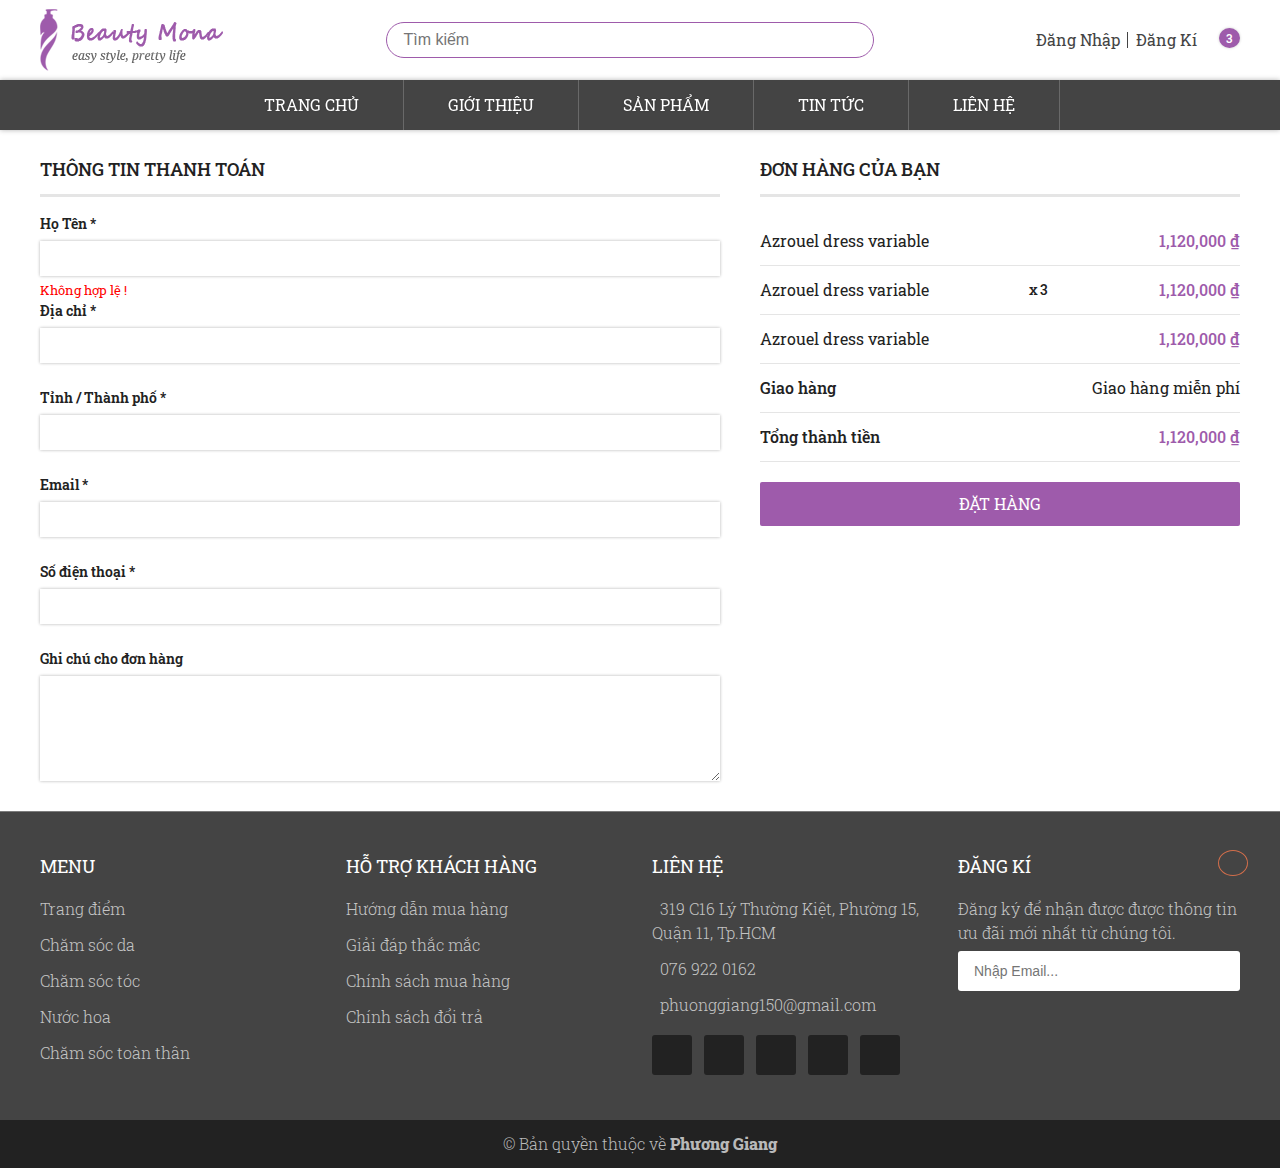
<file: beatyplus/Source free/FrontEnd-Sell-Cosmetics/pay.html>
<!DOCTYPE html>
<html lang="en">
<!-- https://cocoshop.vn/ -->
<!-- http://mauweb.monamedia.net/vanihome/ -->

<head>
    <meta charset="UTF-8">
    <meta http-equiv="X-UA-Compatible" content="IE=edge">
    <meta name="viewport" content="width=device-width, initial-scale=1.0">
    <title>Thanh Toán</title>
    <!-- Font roboto -->
    <link rel="preconnect" href="https://fonts.gstatic.com">
    <link href="https://fonts.googleapis.com/css2?family=Roboto+Slab:wght@100;200;300;400;500;600;700;800;900&display=swap" rel="stylesheet">
    <!-- Icon fontanwesome -->
    <link rel="stylesheet" href="https://pro.fontawesome.com/releases/v5.10.0/css/all.css" integrity="sha384-AYmEC3Yw5cVb3ZcuHtOA93w35dYTsvhLPVnYs9eStHfGJvOvKxVfELGroGkvsg+p" crossorigin="anonymous" />
    <!-- Reset css & grid sytem -->
    <link rel="stylesheet" href="./assets/css/library.css">
    <!-- Owl Slider css -->
    <link rel="stylesheet" href="assets/owlCarousel/assets/owl.carousel.min.css">
    <link rel="stylesheet" href="assets/owlCarousel/assets/owl.theme.default.min.css">
    <!-- Layout -->
    <link rel="stylesheet" href="./assets/css/common.css">
    <!-- index -->
    <link rel="stylesheet" type="text/css" href="./assets/css/pay.css">
    <!-- Jquery -->
    <script src="https://code.jquery.com/jquery-3.6.0.min.js"></script>
    <!-- Owl caroucel Js-->
    <script src="assets/owlCarousel/owl.carousel.min.js"></script>
</head>

<body>
    <div class="header scrolling" id="myHeader">
        <div class="grid wide">
            <div class="header__top">
                <div class="navbar-icon">
                    <span></span>
                    <span></span>
                    <span></span>
                </div>
                <a href="index.html" class="header__logo">
                    <img src="./assets/logo.png" alt="">
                </a>
                <div class="header__search">
                    <div class="header__search-wrap">
                        <input type="text" class="header__search-input" placeholder="Tìm kiếm">
                        <a class="header__search-icon" href="#">
                            <i class="fas fa-search"></i>
                        </a>
                    </div>
                </div>
                <div class="header__account">
                    <a href="#my-Login" class="header__account-login">Đăng Nhập</a>
                    <a href="#my-Register" class="header__account-register">Đăng Kí</a>
                </div>
                <!-- Cart -->
                <div class="header__cart have" href="#">
                    <i class="fas fa-shopping-basket"></i>
                    <div class="header__cart-amount">
                        3
                    </div>
                    <div class="header__cart-wrap">
                        <ul class="order__list">
                            <li class="item-order">
                                <div class="order-wrap">
                                    <a href="product.html" class="order-img">
                                        <img src="./assets/img/product/product1.jpg" alt="">
                                    </a>
                                    <div class="order-main">
                                        <a href="product.html" class="order-main-name">Áo sơ mi  caro kèm belt caro kèm belt Áo sơ mi caro kèm belt</a>
                                        <div class="order-main-price">2 x 45,000 ₫</div>
                                    </div>
                                    <a href="product.html" class="order-close"><i class="far fa-times-circle"></i></a>
                                </div>
                            </li>
                            <li class="item-order">
                                <div class="order-wrap">
                                    <a href="product.html" class="order-img">
                                        <img src="./assets/img/product/product1.jpg" alt="">
                                    </a>
                                    <div class="order-main">
                                        <a href="product.html" class="order-main-name">Áo sơ mi  caro kèm belt caro kèm belt Áo sơ mi caro kèm belt</a>
                                        <div class="order-main-price">2 x 45,000 ₫</div>
                                    </div>
                                    <a href="product.html" class="order-close"><i class="far fa-times-circle"></i></a>
                                </div>
                            </li>
                            <li class="item-order">
                                <div class="order-wrap">
                                    <a href="product.html" class="order-img">
                                        <img src="./assets/img/product/product1.jpg" alt="">
                                    </a>
                                    <div class="order-main">
                                        <a href="product.html" class="order-main-name">Áo sơ mi  caro kèm belt caro kèm belt Áo sơ mi caro kèm belt</a>
                                        <div class="order-main-price">2 x 45,000 ₫</div>
                                    </div>
                                    <a href="product.html" class="order-close"><i class="far fa-times-circle"></i></a>
                                </div>
                            </li>
                        </ul>
                        <div class="total-money">Tổng cộng: 120.000đ</div>
                        <a href="cart.html" class="btn btn--default cart-btn">Xem giỏ hàng</a>
                        <a href="pay.html" class="btn btn--default cart-btn orange">Thanh toán</a>
                        <!-- norcart -->
                        <!-- <img class="header__cart-img-nocart" src="http://www.giaybinhduong.com/images/empty-cart.png" alt=""> -->
                    </div>
                </div>
            </div>
        </div>
        <!-- Menu -->
        <div class="header__nav">
            <ul class="header__nav-list">
                <li class="header__nav-item nav__search">
                    <div class="nav__search-wrap">
                        <input class="nav__search-input" type="text" name="" id="" placeholder="Tìm sản phẩm...">
                    </div>
                    <div class="nav__search-btn">
                        <i class="fas fa-search"></i>
                    </div>
                </li>
                <li class="header__nav-item authen-form">
                    <a href="#" class="header__nav-link">Tài Khoản</a>
                    <ul class="sub-nav">
                        <li class="sub-nav__item">
                            <a href="#my-Login" class="sub-nav__link">Đăng Nhập</a>
                        </li>
                        <li class="sub-nav__item">
                            <a href="#my-Register" class="sub-nav__link">Đăng Kí</a>
                        </li>
                    </ul>
                </li>
                <li class="header__nav-item index">
                    <a href="index.html" class="header__nav-link">Trang chủ</a>
                </li>
                <li class="header__nav-item">
                    <a href="#" class="header__nav-link">Giới Thiệu</a>
                </li>
                <li class="header__nav-item">
                    <a href="#" class="header__nav-link">Sản Phẩm</a>
                    <div class="sub-nav-wrap grid wide">
                        <ul class="sub-nav">
                            <li class="sub-nav__item">
                                <a href="" class="sub-nav__link heading">Nước hoa</a>
                            </li>
                            <li class="sub-nav__item">
                                <a href="listProduct.html" class="sub-nav__link">Chăm sóc toàn thân vvv</a>
                            </li>
                            <li class="sub-nav__item">
                                <a href="listProduct.html" class="sub-nav__link">Khuyến mãi</a>
                            </li>
                            <li class="sub-nav__item">
                                <a href="listProduct.html" class="sub-nav__link">Chăm sóc cơ thể</a>
                            </li>
                            <li class="sub-nav__item">
                                <a href="listProduct.html" class="sub-nav__link">Nước hoa</a>
                            </li>
                            <li class="sub-nav__item">
                                <a href="listProduct.html" class="sub-nav__link">Chăm sóc miệng</a>
                            </li>
                        </ul>
                        <ul class="sub-nav">
                            <li class="sub-nav__item">
                                <a href="" class="sub-nav__link heading">Nước hoa</a>
                            </li>
                            <li class="sub-nav__item">
                                <a href="listProduct.html" class="sub-nav__link">Chăm sóc toàn thân vvv</a>
                            </li>
                            <li class="sub-nav__item">
                                <a href="listProduct.html" class="sub-nav__link">Khuyến mãi</a>
                            </li>
                            <li class="sub-nav__item">
                                <a href="listProduct.html" class="sub-nav__link">Chăm sóc cơ thể</a>
                            </li>
                            <li class="sub-nav__item">
                                <a href="listProduct.html" class="sub-nav__link">Nước hoa</a>
                            </li>
                            <li class="sub-nav__item">
                                <a href="listProduct.html" class="sub-nav__link">Chăm sóc miệng</a>
                            </li>
                        </ul>
                        <ul class="sub-nav">
                            <li class="sub-nav__item">
                                <a href="" class="sub-nav__link heading">Nước hoa</a>
                            </li>
                            <li class="sub-nav__item">
                                <a href="listProduct.html" class="sub-nav__link">Chăm sóc toàn thân vvv</a>
                            </li>
                            <li class="sub-nav__item">
                                <a href="listProduct.html" class="sub-nav__link">Khuyến mãi</a>
                            </li>
                            <li class="sub-nav__item">
                                <a href="listProduct.html" class="sub-nav__link">Chăm sóc cơ thể</a>
                            </li>
                            <li class="sub-nav__item">
                                <a href="listProduct.html" class="sub-nav__link">Nước hoa</a>
                            </li>
                            <li class="sub-nav__item">
                                <a href="listProduct.html" class="sub-nav__link">Chăm sóc miệng</a>
                            </li>
                        </ul>
                        <ul class="sub-nav">
                            <li class="sub-nav__item">
                                <a href="" class="sub-nav__link heading">Nước hoa</a>
                            </li>
                            <li class="sub-nav__item">
                                <a href="listProduct.html" class="sub-nav__link">Chăm sóc toàn thân vvv</a>
                            </li>
                            <li class="sub-nav__item">
                                <a href="listProduct.html" class="sub-nav__link">Khuyến mãi</a>
                            </li>
                            <li class="sub-nav__item">
                                <a href="listProduct.html" class="sub-nav__link">Chăm sóc cơ thể</a>
                            </li>
                            <li class="sub-nav__item">
                                <a href="listProduct.html" class="sub-nav__link">Nước hoa</a>
                            </li>
                            <li class="sub-nav__item">
                                <a href="listProduct.html" class="sub-nav__link">Chăm sóc miệng</a>
                            </li>
                        </ul>
                    </div>
                </li>
                <li class="header__nav-item">
                    <a href="news.html" class="header__nav-link">Tin Tức</a>
                </li>
                <li class="header__nav-item">
                    <a href="contact.html" class="header__nav-link">Liên Hệ</a>
                </li>
            </ul>
        </div>
    </div>
    <div class="main">
        <div class="grid wide">
            <div class="row">
                <div class="col l-7 m-12 s-12">
                    <div class="pay-information">
                        <div class="pay__heading">Thông tin thanh toán</div>
                        <div class="form-group">
                            <label for="account" class="form-label">Họ Tên *</label>
                            <input id="account" name="account" type="text" class="form-control">
                            <span class="form-message">Không hợp lệ !</span>
                        </div>
                        <div class="form-group">
                            <label for="account" class="form-label">Địa chỉ *</label>
                            <input id="account" name="account" type="text" class="form-control">
                            <span class="form-message"></span>
                        </div>
                        <div class="form-group">
                            <label for="account" class="form-label">Tỉnh / Thành phố *</label>
                            <input id="account" name="account" type="text" class="form-control">
                            <span class="form-message"></span>
                        </div>
                        <div class="form-group">
                            <label for="account" class="form-label">Email *</label>
                            <input id="account" name="account" type="text" class="form-control">
                            <span class="form-message"></span>
                        </div>
                        <div class="form-group">
                            <label for="account" class="form-label">Số điện thoại *</label>
                            <input id="account" name="account" type="text" class="form-control">
                            <span class="form-message"></span>
                        </div>
                        <div class="form-group">
                            <label for="account" class="form-label">Ghi chú cho đơn hàng</label>
                            <textarea class="form-control" name="" id="" cols="30" rows="20"></textarea>
                        </div>
                    </div>
                </div>
                <div class="col l-5 m-12 s-12">
                    <div class="pay-order">
                        <div class="pay__heading">Đơn hàng của bạn</div>
                        <div class="pay-info">
                            <div class="main__pay-text">
                                Azrouel dress variable</div>
                            <div class="main__pay-price">
                                1,120,000 ₫
                            </div>
                        </div>
                        <div class="pay-info">
                            <div class="main__pay-text">
                                Azrouel dress variable </div>
                            <div class="main__pay-amount">
                                3
                            </div>
                            <div class="main__pay-price">
                                1,120,000 ₫
                            </div>
                        </div>
                        <div class="pay-info">
                            <div class="main__pay-text">
                                Azrouel dress variable </div>
                            <div class="main__pay-price">
                                1,120,000 ₫
                            </div>
                        </div>
                        <div class="pay-info">
                            <div class="main__pay-text special">
                                Giao hàng
                            </div>
                            <div class="main__pay-text">
                                Giao hàng miễn phí
                            </div>

                        </div>
                        <div class="pay-info">
                            <div class="main__pay-text special">
                                Tổng thành tiền</div>
                            <div class="main__pay-price">
                                1,120,000 ₫
                            </div>
                        </div>
                        <div class="btn btn--default">Đặt hàng</div>
                    </div>

                </div>
            </div>
        </div>
    </div>
    <div class="footer">
        <div class="grid wide">
            <div class="row">
                <div class="col l-3 m-6 s-12">
                    <h3 class="footer__title">Menu</h3>
                    <ul class="footer__list">
                        <li class="footer__item">
                            <a href="#" class="footer__link">Trang điểm</a>
                        </li>
                        <li class="footer__item">
                            <a href="#" class="footer__link">Chăm sóc da</a>
                        </li>
                        <li class="footer__item">
                            <a href="#" class="footer__link">Chăm sóc tóc</a>
                        </li>
                        <li class="footer__item">
                            <a href="#" class="footer__link">Nước hoa</a>
                        </li>
                        <li class="footer__item">
                            <a href="#" class="footer__link">Chăm sóc toàn thân </a>
                        </li>
                    </ul>
                </div>
                <div class="col l-3 m-6 s-12">
                    <h3 class="footer__title">Hỗ trợ khách hàng</h3>
                    <ul class="footer__list">
                        <li class="footer__item">
                            <a href="#" class="footer__link">Hướng dẫn mua hàng</a>
                        </li>
                        <li class="footer__item">
                            <a href="#" class="footer__link">Giải đáp thắc mắc</a>
                        </li>
                        <li class="footer__item">
                            <a href="#" class="footer__link">Chính sách mua hàng</a>
                        </li>
                        <li class="footer__item">
                            <a href="#" class="footer__link">Chính sách đổi trả</a>
                        </li>
                    </ul>
                </div>
                <div class="col l-3 m-6 s-12">
                    <h3 class="footer__title">Liên hệ</h3>
                    <ul class="footer__list">
                        <li class="footer__item">
                            <span class="footer__text">
                                    <i class="fas fa-map-marked-alt"></i> 319 C16 Lý Thường Kiệt, Phường 15, Quận 11, Tp.HCM
                                </span>
                        </li>
                        <li class="footer__item">
                            <a href="#" class="footer__link">
                                <i class="fas fa-phone"></i> 076 922 0162
                            </a>
                        </li>
                        <li class="footer__item">
                            <a href="#" class="footer__link">
                                <i class="fas fa-envelope"></i> phuonggiang150@gmail.com
                            </a>
                        </li>
                        <li class="footer__item">
                            <div class="social-group">
                                <a href="#" class="social-item"><i class="fab fa-facebook-f"></i>
                                    </a>
                                <a href="#" class="social-item"><i class="fab fa-twitter"></i>
                                    </a>
                                <a href="#" class="social-item"><i class="fab fa-pinterest-p"></i>
                                    </a>
                                <a href="#" class="social-item"><i class="fab fa-invision"></i>
                                    </a>
                                <a href="#" class="social-item"><i class="fab fa-youtube"></i>  
                                    </a>
                            </div>
                        </li>
                    </ul>
                </div>
                <div class="col l-3 m-6 s-12">
                    <h3 class="footer__title">Đăng kí</h3>
                    <ul class="footer__list">
                        <li class="footer__item">
                            <span class="footer__text">Đăng ký để nhận được được thông tin ưu đãi mới nhất từ chúng tôi.</span>
                        </li>
                        <li class="footer__item">
                            <div class="send-email">
                                <input class="send-email__input" type="email" placeholder="Nhập Email...">
                                <a href="#" class="send-email__link">
                                    <i class="fas fa-paper-plane"></i>
                                </a>
                            </div>
                        </li>
                    </ul>
                </div>
            </div>
        </div>
        <div class="copyright">
            <span class="footer__text"> &copy Bản quyền thuộc về <a class="footer__link" href="#"> Phương Giang</a></span>
        </div>
    </div>
    <!-- Modal Form -->
    <div class="ModalForm">
        <div class="modal" id="my-Register">
            <a href="#" class="overlay-close"></a>
            <div class="authen-modal register">
                <h3 class="authen-modal__title">Đăng Kí</h3>
                <div class="form-group">
                    <label for="account" class="form-label">Họ Tên</label>
                    <input id="account" name="account" type="text" class="form-control">
                    <span class="form-message">Không hợp lệ !</span>
                </div>
                <div class="form-group">
                    <label for="password" class="form-label">Tài khoản Email *</label>
                    <input id="password" name="password" type="text" class="form-control">
                    <span class="form-message"></span>
                </div>
                <div class="form-group">
                    <label for="password" class="form-label">Mật khẩu *</label>
                    <input id="password" name="password" type="text" class="form-control">
                    <span class="form-message"></span>
                </div>
                <div class="form-group">
                    <label for="password" class="form-label">Nhập lại mật khẩu *</label>
                    <input id="password" name="password" type="text" class="form-control">
                    <span class="form-message"></span>
                </div>
                <div class="authen__btns">
                    <div class="btn btn--default">Đăng Kí</div>
                </div>
            </div>
        </div>
        <div class=" modal" id="my-Login">
            <a href="#" class="overlay-close"></a>
            <div class="authen-modal login">
                <h3 class="authen-modal__title">Đăng Nhập</h3>
                <div class="form-group">
                    <label for="account" class="form-label">Địa chỉ email *</label>
                    <input id="account" name="account" type="text" class="form-control">
                    <span class="form-message">Tài khoản không chính xác !</span>
                </div>
                <div class="form-group">
                    <label for="password" class="form-label">Mật khẩu *</label>
                    <input id="password" name="password" type="text" class="form-control">
                    <span class="form-message"></span>
                </div>
                <div class="authen__btns">
                    <div class="btn btn--default">Đăng Nhập</div>
                    <input type="checkbox" class="authen-checkbox">
                    <label class="form-label">Ghi nhớ mật khẩu</label>
                </div>
                <a class="authen__link">Quên mật khẩu ?</a>
            </div>
        </div>
        <div class="up-top" id="upTop" onclick="goToTop()">
            <i class="fas fa-chevron-up"></i>
        </div>

    </div>
    <!-- Sccipt for owl caroucel -->

    <!-- Script common -->
    <script src="./assets/js/commonscript.js"></script>


</body>

</html>
</file>
<file: beatyplus/login.css>
body {
    background-color: rgb(195, 176, 230);
}

.container {
    font-family: arial;
    width: 500px;
    height: 200px;
    outline: dashed 1px black;
    /* Setup */
    position: absolute;
    left: 50%;
    top: 50%;
    transform: translate(-50%, -50%);
    background-color: rgb(138, 203, 203);
}

form {
    padding-top: 10%;
    padding-left: 10%;
}

input {
    position: absolute;
    /* Canh giữa */
    left: 70%;
    transform: translate(-70%);

}

 .dn {
    margin-left: 100px;
}
</file>
<file: BeautyPlusAdmin/index.css>
@import url('./css/base/base.css');
@import url('./css/base/table.css');
@import url('./css/layout/navbar.css');
@import url('./css/layout/header.css');
@import url('./css/base/scroll-barr.css');
@import url('./css/layout/content.css');
@import url('./css/base/button.css');
@import url('./css/base/input.css');
@import url('./css/base/dialouge.css');

body{
    padding: 0px;
    margin: 0px;
    overflow: auto;
}

.container{
    display: flex;
    width: 100%;
    height: 100vh;
    display: flex;
    background-color:#eceef1 ;
}

.container .main{
    display: flex;
    flex-direction: column;
    
}


.title-distance{
    width: 90%;
    height: 100px;
    margin-left: auto;
    margin-right: auto;
    display: flex;
    justify-content: space-between;
    align-items: center;

}

.title-distance .title{
    font-family: NOTOSAN BOLD;
    font-size: 24px;
}

.add-new-employee{
    display: flex;
    height: 36px;
}

.add-new-employee .btn-add{
    background-color: #2ca01c;
   width: 74px;
   color: white;
   border-radius: 30px 0 0 30px;
   font-family: NOTOSAN REGULAR;
   font-size: 14px;
}

.add-new-employee .import-from-excel{
    background-color: #2ca01c;
    width: 46px;
    color: white;
    border-radius: 0 30px 30px 0;
}

.add-new-employee .btn-add:hover,
.import-from-excel:hover{
    cursor: pointer;
    background-color: #35bf22;
}

.btn-space{
    background-color: #2ca01c;
    width: 1px;
    display: flex;
    align-items: center;
}

.btn-space div{
    background-color: white;
    height: 18px;
    width: 100%;
}

.add-new-employee .import-from-excel div{
    background-image: url('./assets/img/icons.svg');
    background-position: -848px -359px;
    width: 16px;
    height: 16px;
    margin-left: 8px;
}




a{
    text-decoration: none;
}
a:hover{
    cursor: pointer;
}
</file>
<file: beatyplus/Source free/FrontEnd-Sell-Cosmetics/assets/css/common.css>
/* === Css base */

:root {
    --default-cl: #9e5bab;
    --black-cl-1: #444444;
    --black-cl-2: #222222;
    --white-cl-1: #fff;
    --white-cl-2: rgba(255, 255, 255, 0.7);
    --white-cl-3: #f8f7fd;
    --orange-cl: #d26e4b;
    --hight-header-top: 80px;
    --hight-header-nav: 50px;
    --hight-header: calc(var(--hight-header-nav) + var(--hight-header-top))
}

* {
    box-sizing: border-box;
}

html {
    font-family: 'Roboto Slab', serif;
    /* font-family: 'Roboto', sans-serif; */
    font-size: 62.5%;
}


/*input*/

input:-webkit-autofill,
input:-webkit-autofill:hover,
input:-webkit-autofill:focus,
textarea:-webkit-autofill,
textarea:-webkit-autofill:hover,
textarea:-webkit-autofill:focus,
select:-webkit-autofill,
select:-webkit-autofill:hover,
select:-webkit-autofill:focus {
    border: none;
    -webkit-text-fill-color: black;
    -webkit-box-shadow: 0 0 0px 1000px transparent inset;
    transition: background-color 5000s ease-in-out 0s;
}

.btn {
    display: inline-block;
    text-decoration: none;
    background-color: transparent;
    border: none;
    min-width: 95px;
    outline: none;
    border-radius: 2px;
    cursor: pointer;
    text-align: center;
}

.btn:hover {
    opacity: 0.7;
    transition: all 0.3s;
}

.btn.btn--default {
    background-color: var(--default-cl);
    padding: 14px 30px;
    color: var(--white-cl-1);
    text-transform: uppercase;
    font-size: 1.6rem;
}

.btn.cart-btn {
    font-size: 1.4rem;
    width: 100%;
}

.btn.orange {
    background-color: var(--orange-cl)
}


/*---Breadcrumb---  */

.main__breadcrumb {
    display: flex;
    align-items: center;
}

.breadcrumb__item {
    position: relative;
    align-items: center;
    margin-right: 12px;
}

.breadcrumb__link {
    font-size: 1.8rem;
    text-transform: uppercase;
    margin-right: 12px;
    color: var(--black-cl-1);
}

.breadcrumb__item::after {
    content: "/";
    font-size: 2rem;
    position: absolute;
    font-weight: 500;
    right: -4px;
    top: -2px;
}

.main__breadcrumb .breadcrumb__item:last-child::after {
    display: none;
}

.main__breadcrumb .breadcrumb__item:last-child .breadcrumb__link {
    font-weight: 500;
    color: var(--black-cl-2);
}


/* ---Check box--- */

input[type=checkbox] {
    position: relative;
    cursor: pointer;
}

input[type=checkbox]:before {
    content: "";
    display: block;
    position: absolute;
    width: 16px;
    height: 16px;
    top: 0;
    left: 0;
    border: 2px solid #555555;
    border-radius: 3px;
    background-color: white;
}

input[type=checkbox]:checked:after {
    content: "";
    display: block;
    width: 5px;
    height: 10px;
    border: solid black;
    border-width: 0 2px 2px 0;
    -webkit-transform: rotate(45deg);
    -ms-transform: rotate(45deg);
    transform: rotate(45deg);
    position: absolute;
    top: 2px;
    left: 6px;
}


/* ---------Scroll---------- */

::-webkit-scrollbar {
    width: 3px;
}

::-webkit-scrollbar-track {
    max-height: 50%;
    height: 50%;
}

 ::-webkit-scrollbar-track {
    box-shadow: inset 0 0 2px rgba(0, 0, 0, 0.1);
    border-radius: 1px;
}

 ::-webkit-scrollbar-thumb {
    background: var(--default-cl);
    border-radius: 1px;
}

.main {
    margin-top: var(--hight-header);
}

.bg-1 {
    background-color: var(--black-cl-1);
}

.bg-2 {
    background-color: var(--black-cl-2);
}

.bg-3 {
    background-color: var(--white-cl-3)
}


/* ====List KeyFrames==== */

@keyframes fadeInTop {
    from {
        top: 48%;
        opacity: 0;
    }
    to {
        top: 50%;
        opacity: 1;
    }
}

@keyframes ScaleTopRight {
    from {
        transform: scale(0);
        opacity: 2;
    }
    to {
        transform: scale(1);
        opacity: 1;
    }
}

@keyframes fadeInScale {
    from {
        top: calc(100% + 16px);
        opacity: 0;
    }
    to {
        top: 100%;
        opacity: 1;
    }
}

@keyframes fadeInRight {
    from {
        transform: translateX(-100%);
        opacity: 0;
    }
    to {
        transform: translateX(0%);
        opacity: 1;
    }
}

@keyframes fadeInLeft {
    from {
        transform: translateX(100%);
        opacity: 0;
    }
    to {
        transform: translateX(0%);
        opacity: 1;
    }
}

@keyframes textTranform {
    0% {
        opacity: 0;
        transform: translateX(-100px);
    }
    100% {
        opacity: 1;
        transform: translateX(0px);
    }
}

@keyframes slide {
    0% {
        transform: scale(1.1);
    }
    100% {
        transform: scale(1);
    }
}

@keyframes scroll {
    0% {
        transform: translateX(0);
    }
    100% {
        transform: translateX(calc(-200px * 7));
    }
}


/* =========Header========= */

.header {
    height: var(--hight-header);
    position: fixed;
    top: 0;
    right: 0;
    left: 0;
    z-index: 9;
    background-color: var(--white-cl-1);
}

.header__top {
    display: flex;
    justify-content: space-between;
    align-items: center;
    height: var(--hight-header-top);
}


/* ------Account------ */

.header__account {
    width: 180px;
    display: flex;
    justify-content: flex-start;
    align-items: center;
    position: relative;
    text-align: center;
}

.header__account:after {
    content: "";
    width: 100%;
    height: 10px;
    position: absolute;
    top: 100%;
}

.list-user {
    position: absolute;
    top: calc(100% + 5px);
    right: 50%;
    transform: translateX(50%);
    z-index: 99;
    background-color: var(--black-cl-1);
    min-width: 130px;
    padding: 8px 0;
    box-shadow: 0 0 3px rgba(0, 0, 0, 0.4);
    display: none;
}

.item-user {
    display: block;
    font-size: 1.6rem;
    color: var(--white-cl-1);
    padding: 6px 8px;
    line-height: 2.2rem;
}

.item-user:hover {
    background-color: var(--white-cl-1);
    color: var(--default-cl);
}

.header__account:hover .list-user {
    display: block;
}

.img-user {
    width: 30px;
    height: 30px;
    border-radius: 50%;
    margin-right: 6px;
}

.header .header__account-login,
.header .header__account-register {
    margin-right: 16px;
    cursor: pointer;
    position: relative;
    font-size: 1.6rem;
    color: var(--black-cl-1);
}

.header .name-user {
    font-size: 1.6rem;
    color: var(--black-cl-1);
}

.header .header__account-login:after {
    position: absolute;
    content: "";
    border-right: 1px solid var(--black-cl-1);
    height: 16px;
    right: -8px;
    top: 50%;
    transform: translateY(-50%);
}

.header__account-login:hover,
.header__account-register:hover {
    color: var(--default-cl);
    transition: all 0.3s;
}

.modal {
    position: fixed;
    top: 0;
    right: 0;
    bottom: 0;
    left: 0;
    display: none;
    z-index: 10;
    background-color: rgba(0, 0, 0, 0.4);
}

.authen-modal {
    position: absolute;
    top: 50%;
    right: 50%;
    transform: translate(50%, -50%);
    width: 400px;
    background-color: var(--white-cl-1);
    box-shadow: 0 0 10px rgba(0, 0, 0, 0.4);
    padding: 30px 20px 50px 20px;
    will-change: opacity;
    animation: fadeInTop ease 0.4s;
}

.overlay-close {
    position: absolute;
    top: 0;
    right: 0;
    left: 0;
    bottom: 0;
    cursor: default;
}

#my-Login:target,
#my-Register:target {
    display: block;
}

.authen-modal.register .authen__btns {
    justify-content: center;
}

.authen-modal__title {
    font-size: 2rem;
    text-transform: uppercase;
    color: var(--black-cl-1);
    font-weight: 600;
    margin-bottom: 20px;
}

.form-label {
    font-size: 1.4rem;
    font-weight: 600;
    color: var(--black-cl-2);
}

.form-control {
    height: 35px;
    font-size: 1.4rem;
    width: 100%;
    margin-top: 10px;
    border: none;
    box-shadow: 0 0 3px rgba(0, 0, 0, 0.3);
    padding: 8px 12px;
}

textarea.form-control {
    height: 105px;
}

.form-message {
    display: flex;
    height: 28px;
    font-size: 1.3rem;
    color: red;
    align-items: center;
}

.authen__btns {
    display: flex;
    align-items: center
}

.authen-checkbox {
    margin-left: 25px;
    margin-right: 16px;
}

.authen__link {
    display: block;
    color: var(--black-cl-2);
    font-size: 1.4rem;
    margin-top: 16px;
    cursor: pointer;
    text-align: center;
}

.authen__link:hover {
    color: var(--default-cl);
    transition: all 0.3s;
}


/* -------Search------- */

.header__search {
    flex-grow: 1;
    text-align: center;
}

.header__search-wrap {
    border-radius: 18px;
    border: 1px solid var(--default-cl);
    width: 60%;
    display: flex;
    height: 36px;
    margin: 0 auto;
    align-items: center;
}

.header__search-input {
    border: none;
    outline: none;
    background: none;
    padding: 0 16px;
    font-size: 1.6rem;
    flex-grow: 1;
    color: var(--black-cl-2);
}

.header__search-icon {
    border: none;
    outline: none;
    background: none;
}

.header__search-icon i {
    font-size: 2rem;
    color: var(--black-cl-1);
    font-weight: 400;
    padding-right: 16px;
}


/* ----Cart---- */

.header__cart {
    position: relative;
    cursor: pointer;
    padding: 12px;
}

.text__no-cart {
    display: block;
    font-size: 1.8rem;
    text-align: center;
    padding: 8px;
}

.header__cart:after {
    content: "";
    width: 50px;
    height: 20px;
    position: absolute;
    top: 15px;
    right: 0;
}

.header__cart:hover i,
.header__search:hover i {
    color: var(--default-cl);
    transition: all 0.3s;
}

.header .header__cart i {
    font-size: 2.6rem;
    color: var(--black-cl-2);
}

.header__cart-amount {
    position: absolute;
    border-radius: 50%;
    padding: 4px 7px;
    background-color: var(--default-cl);
    color: var(--white-cl-1);
    font-size: 1.2rem;
    font-weight: 500;
    top: 0px;
    right: 0px;
    box-shadow: 0 0 3px rgba(0, 0, 0, 0.2);
}


/* ----Cart list---- */

.header__cart-wrap {
    position: absolute;
    top: 100%;
    right: 4px;
    width: 280px;
    background-color: rgb(245, 237, 238);
    padding: 12px;
    z-index: 2;
    box-shadow: 0 0 5px var(--bd-cl-2);
    box-shadow: 0 0 2px rgba(0, 0, 0, 0.3);
    transform-origin: top right;
    will-change: transform, opacity;
    animation: ScaleTopRight ease-in 0.35s;
    display: none;
}

.header__cart.have:hover .header__cart-wrap {
    display: block;
}

.header__cart-wrap:before {
    border: solid;
    border-color: rgb(245, 237, 238) transparent;
    border-width: 0 10px 10px 10px;
    top: -10px;
    content: "";
    right: 4%;
    position: absolute;
    z-index: 99;
}

.list-order {
    max-height: 50vh;
    overflow-y: auto;
}

.item-order {
    margin-top: 8px;
    padding-bottom: 8px;
    border-bottom: 0.5px solid rgba(0, 0, 0, 0.4);
}

.order-wrap {
    display: flex;
    align-items: center;
    cursor: default;
}

.order-img img {
    width: 50px;
    height: 50px;
    object-fit: contain;
    margin-right: 8px;
    border: 1px solid rgba(0, 0, 0, 0.1)
}

.order-main {
    margin-right: auto;
    flex: 1;
}

.order-main-name {
    color: var(--black-cl-1);
    font-weight: 400;
    font-size: 1.4rem;
    line-height: 1.8rem;
    max-height: 18px;
    overflow: hidden;
    display: block;
    display: -webkit-box;
    -webkit-box-orient: vertical;
    -webkit-line-clamp: 1;
    text-align: left;
}

.order-main-name:hover {
    color: var(--orange-cl);
}

.order-main-price {
    color: var(--black-cl-2);
    font-size: 1.4rem;
    padding: 8px 0;
    font-weight: 600;
}

.header .order-close i {
    font-size: 2rem;
    font-weight: 400;
    color: var(--black-cl-1);
    margin-left: 12px;
}

.order-close:hover i {
    color: var(--orange-cl);
}

.total-money {
    font-size: 1.6rem;
    color: var(--black-cl-2);
    text-align: center;
    font-weight: 600;
    padding: 12px 0;
    cursor: default;
}

.header__cart-wrap .btn {
    margin-top: 10px;
}


/* ----Menu---- */

.header__nav {
    height: var(--hight-header-nav);
    background-color: var(--black-cl-1);
    box-shadow: 0 0 5px rgba(0, 0, 0, 0.3);
}

.header__nav {
    display: flex;
    justify-content: center;
    position: relative;
}

.header__nav-list {
    display: flex;
    align-items: center;
}

.header__nav-item {
    border-right: 1px solid rgba(255, 255, 255, 0.2);
}

.header__nav-link {
    display: block;
    font-size: 1.6rem;
    text-transform: uppercase;
    color: var(--white-cl-1);
    padding: 0 44px;
    line-height: 5rem;
    text-shadow: 0 0 2px rgba(0, 0, 0, 0.3);
}

.header__nav-link:hover {
    color: var(--default-cl);
    transition: all 0.3s;
}


/* ---Submenu---- */

.sub-nav-wrap {
    position: absolute;
    background-color: var(--white-cl-1);
    padding: 12px 0;
    top: 100%;
    right: 50%;
    transform: translate(50%);
    box-shadow: 0 0 10px 0 rgba(0, 0, 0, 0.3);
    transform-origin: top left;
    will-change: opacity transform;
    animation: fadeInScale linear 0.3s;
    display: none;
    flex-wrap: wrap;
    z-index: 99;
    width: 200px ;
}

.sub-nav {
    width: 200px;
}

.header__nav-item:hover .sub-nav-wrap {
    display: flex;
   
}

.sub-nav__link {
    display: block;
    font-size: 1.6rem;
    padding: 14px 12px;
    color: var(--black-cl-1)
}

.sub-nav__link.heading {
    font-size: 1.7rem;
    font-weight: 500;
    text-transform: uppercase;
}

.sub-nav__link:hover {
    background-color: rgba(0, 0, 0, 0.1)
}

.header__nav-list .header__nav-item.authen-form {
    display: none;
}

.header__nav .nav__search {
    display: none
}


/* ---Icon bar--- */

.navbar-icon {
    width: 28px;
    height: 28px;
    position: relative;
    margin: auto 0;
    -webkit-transform: rotate(0deg);
    -moz-transform: rotate(0deg);
    -o-transform: rotate(0deg);
    transform: rotate(0deg);
    -webkit-transition: .5s ease-in-out;
    -moz-transition: .5s ease-in-out;
    -o-transition: .5s ease-in-out;
    transition: .5s ease-in-out;
    cursor: pointer;
    display: none;
}

.navbar-icon span {
    display: block;
    position: absolute;
    height: 3px;
    width: 100%;
    background: var(--default-cl);
    border-radius: 9px;
    opacity: 1;
    left: 0;
    -webkit-transform: rotate(0deg);
    -moz-transform: rotate(0deg);
    -o-transform: rotate(0deg);
    transform: rotate(0deg);
    -webkit-transition: .25s ease-in-out;
    -moz-transition: .25s ease-in-out;
    -o-transition: .25s ease-in-out;
    transition: .25s ease-in-out;
}

.navbar-icon span:nth-child(1) {
    top: 0px;
}

.navbar-icon span:nth-child(2) {
    top: 10px;
}

.navbar-icon span:nth-child(3) {
    top: 20px;
}

.navbar-icon.open span:nth-child(1) {
    top: 12px;
    -webkit-transform: rotate(135deg);
    -moz-transform: rotate(135deg);
    -o-transform: rotate(135deg);
    transform: rotate(135deg);
}

.navbar-icon.open span:nth-child(2) {
    opacity: 0;
    left: -8px;
}

.navbar-icon.open span:nth-child(3) {
    top: 12px;
    -webkit-transform: rotate(-135deg);
    -moz-transform: rotate(-135deg);
    -o-transform: rotate(-135deg);
    transform: rotate(-135deg);
}


/* Footer */

.footer {
    background-color: var(--black-cl-1);
    padding-top: 45px;
    border-top: 1px solid rgba(255, 255, 255, 0.3);
}

.footer .row {
    margin-left: -12px;
    margin-right: -12px;
}

.footer .col {
    padding-left: 12px;
    padding-right: 12px;
    padding-bottom: 20px;
}

.footer__title {
    color: var(--white-cl-1);
    font-size: 1.8rem;
    text-transform: uppercase;
    margin-bottom: 16px;
}

.footer__link,
.footer__text {
    display: block;
    color: var(--white-cl-2);
    font-size: 1.6rem;
    line-height: 2.4rem;
    padding: 6px 0;
    align-items: center;
    font-weight: 300;
}

.footer__link:hover {
    color: var(--white-cl-1);
}

.footer__text i,
.footer__link i {
    font-size: 1.6rem;
    line-height: 2rem;
    margin-right: 8px;
}

.social-group {
    display: flex;
}

.social-item {
    margin-right: 12px;
    background-color: var(--black-cl-2);
    width: 40px;
    height: 40px;
    display: flex;
    margin-top: 12px;
    border-radius: 3px;
}

.social-item i {
    font-size: 1.8rem;
    color: var(--white-cl-1);
    margin: auto;
}

.social-item:hover {
    background-color: var(--white-cl-1);
    transition: all 0.3s;
}

.social-item:hover i {
    color: var(--black-cl-2);
    transition: all 0.3s;
}

.send-email {
    background-color: var(--white-cl-1);
    display: flex;
    justify-content: center;
    border-radius: 3px;
}

.send-email__input {
    background-color: transparent;
    border: none;
    outline: none;
    padding: 12px 16px;
    font-size: 1.4rem;
    flex-grow: 1;
}

.send-email__link {
    margin: auto;
    font-size: 1.8rem;
    color: var(--black-cl-1);
    padding-right: 12px;
}

.copyright {
    background-color: var(--black-cl-2);
    text-align: center;
    margin-top: 25px;
}

.copyright .footer__link {
    display: inline-block;
    font-weight: 800;
}


/* Go to Top */

.up-top {
    position: fixed;
    bottom: 24px;
    right: 32px;
    border-radius: 50%;
    border: 1px solid var(--orange-cl);
    padding: 12px 14px;
    color: var(--orange-cl);
}

.up-top i {
    font-size: 2rem;
    font-weight: 400;
}

.up-top:hover {
    border-color: var(--default-cl);
    color: var(--default-cl)
}


/* ===Tab nine==== */

.tabs {
    display: flex;
    position: relative;
}

.tabs .line {
    position: absolute;
    left: 0;
    bottom: 0;
    width: 0;
    height: 3px;
    border-radius: 15px;
    background-color: var(--default-cl);
    transition: all 0.2s ease;
}

.tab-item {
    min-width: 80px;
    padding: 16px 20px 11px 20px;
    font-size: 1.8rem;
    font-weight: 600;
    text-align: center;
    color: var(--black-cl-2);
    background-color: var(--white-cl-1);
    border-top-left-radius: 5px;
    border-top-right-radius: 5px;
    border-bottom: 3px solid transparent;
    cursor: pointer;
    transition: all 0.5s ease;
    text-transform: uppercase;
}

.tab-item:hover {
    opacity: 1;
    background-color: rgba(194, 53, 100, 0.05);
    border-color: rgba(194, 53, 100, 0.1);
}

.tab-item.active {
    color: var(--default-cl);
}

.tab-content {
    padding: 28px 0;
}

.tab-pane {
    display: none;
}

.tab-pane.active {
    display: block;
}


/* ===Product==== */

.product {
    display: block;
    background-color: var(--white-cl-1);
    box-shadow: 0 1px 3px rgba(0, 0, 0, 0.1);
    position: relative;
    will-change: transform;
    transition: all linear 0.3s;
    border: 1px solid rgba(0, 0, 0, 0.1);
}

.product:hover {
    box-shadow: 0 1px 10px rgba(0, 0, 0, 0.4);
}

.product__avt {
    padding-top: 100%;
    background-size: cover;
    background-repeat: no-repeat;
    background-position: center;
}

.product__info {
    padding: 12px 12px;
}

.product__name {
    font-size: 1.6rem;
    font-weight: 500;
    line-height: 1.8rem;
    height: calc(18px);
    overflow: hidden;
    display: block;
    display: -webkit-box;
    -webkit-box-orient: vertical;
    -webkit-line-clamp: 1;
}

.product__price {
    font-size: 1.5rem;
    display: flex;
    justify-content: space-between;
    margin-top: 12px;
}

.price__old {
    color: var(--black-cl-1);
    text-decoration: line-through;
}

.price__new {
    color: var(--default-cl);
    font-weight: 500;
}

.price__old .price__unit,
.price__new .price__unit {
    font-size: 1.3rem;
    text-decoration: underline;
}

.product__sale {
    position: absolute;
    top: 0;
    right: 0;
    background-color: #f8d133;
    width: 36px;
    height: 32px;
    text-align: center;
    border-top-right-radius: 2px;
}

.product__sale::after {
    content: "";
    position: absolute;
    border-style: solid;
    border-width: 0 18px 5px 18px;
    border-color: transparent #f8d133;
    bottom: -5px;
    left: 0;
}

.product__sale-percent {
    font-size: 1.3rem;
    font-weight: 500;
    color: red;
    display: block;
    padding: 2px 0;
}

.product__sale-text {
    text-transform: uppercase;
    font-weight: 500;
    color: red;
    line-height: 1.3rem;
    font-stretch: ultra-expanded;
}


/*product Btn*/

.product .viewDetail,
.product .addToCart {
    position: absolute;
    left: 50%;
    display: block;
    transform: translateX(-50%);
    width: 90%;
    padding: 12px 0;
    background-color: rgba(0, 0, 0, 0.15);
    font-size: 1.6rem;
    text-align: center;
    color: var(--white-cl-1);
    display: none;
}

.product .viewDetail {
    top: 30%;
    animation: btnDown linear 3s;
}

.product .addToCart {
    animation: btnUp linear 3s;
    top: 50%;
}

.product .viewDetail:hover,
.product .addToCart:hover {
    color: black;
    transform: all 0.3s;
    background-color: rgba(0, 0, 0, 0.05);
    font-weight: 600;
}

.product:hover .viewDetail,
.product:hover .addToCart {
    display: block;
}


/* Owl  */

.owl-carousel .owl-nav button.owl-next,
.owl-carousel .owl-nav button.owl-prev {
    position: absolute;
    top: 45%;
    font-size: 6rem;
    transform: translateY(-50%)
}

.owl-carousel .owl-nav button.owl-prev {
    left: -20px;
}

.owl-carousel .owl-nav button.owl-next {
    right: -20px;
}

.owl-carousel .owl-nav button.owl-next:hover,
.owl-carousel .owl-nav button.owl-prev:hover {
    background-color: transparent;
    color: var(--default-cl);
}


/* buttom tăng giảm */

.buttons_added {
    opacity: 1;
    display: inline-block;
    display: -ms-inline-flexbox;
    display: inline-flex;
    white-space: nowrap;
    vertical-align: top;
}

.is-form {
    overflow: hidden;
    position: relative;
    background-color: #f9f9f9;
    height: 44px;
    width: 30px;
    font-size: 1.8rem;
    padding: 0;
    text-shadow: 1px 1px 1px #fff;
    border: 1px solid #ddd;
}

.is-form:focus,
.input-text:focus {
    outline: none;
}

.is-form.minus {
    border-radius: 4px 0 0 4px;
}

.is-form.plus {
    border-radius: 0 4px 4px 0;
}

.input-qty {
    background-color: #fff;
    width: 44px;
    height: 44px;
    text-align: center;
    font-size: 1.6rem;
    display: inline-block;
    vertical-align: top;
    margin: 0;
    border-top: 1px solid #ddd;
    border-bottom: 1px solid #ddd;
    border-left: 0;
    border-right: 0;
    padding: 0;
}

.input-qty::-webkit-outer-spin-button,
.input-qty::-webkit-inner-spin-button {
    -webkit-appearance: none;
    margin: 0;
}


/* Rating */

.rating {
    display: inline-block;
    position: relative;
    height: 40px;
    line-height: 40px;
    font-size: 4rem;
}

.rating label {
    position: absolute;
    top: 0;
    left: 0;
    height: 100%;
    cursor: pointer;
}

.rating label:last-child {
    position: static;
}

.rating label:nth-child(1) {
    z-index: 5;
}

.rating label:nth-child(2) {
    z-index: 4;
}

.rating label:nth-child(3) {
    z-index: 3;
}

.rating label:nth-child(4) {
    z-index: 2;
}

.rating label:nth-child(5) {
    z-index: 1;
}

.rating label input {
    position: absolute;
    top: 0;
    left: 0;
    opacity: 0;
}

.rating label .icon {
    float: left;
    color: transparent;
}

.rating label:last-child .icon {
    color: #000;
}

.rating:not(:hover) label input:checked~.icon,
.rating:hover label:hover input~.icon {
    color: var(--default-cl);
}

.rating label input:focus:not(:checked)~.icon:last-child {
    color: #000;
    text-shadow: 0 0 5px var(--default-cl);
}


/* ===Main frame==== */

.main__frame {
    padding: 50px 0;
}

.category__title {
    font-size: 1.6rem;
    text-align: center;
    margin-bottom: 12px;
}

.category__heading {
    font-size: 2.6rem;
    text-transform: uppercase;
    text-align: center;
    font-weight: 600;
    position: relative;
    margin-bottom: 40px;
}

.category__heading::after {
    content: "";
    position: absolute;
    top: calc(100% + 10px);
    left: 50%;
    transform: translateX(-50%);
    height: 1px;
    width: 130px;
    background-color: var(--default-cl);
}

.category__heading::before {
    content: "";
    position: absolute;
    top: calc(100% + 16px);
    left: 0;
    height: 1px;
    width: 60px;
    left: 50%;
    transform: translateX(-50%);
    background-color: var(--default-cl);
}

.authen-list {
    display: none;
}

.header__nav-item.authen-form:hover .authen-list {
    display: block;
}


/* ====Reponsive */

@media(max-width: 1023px) {
     :root {
        --hight-header-top: 80px;
        --hight-header-nav: 0px;
    }
    .header__nav {
        position: fixed;
        top: var(--hight-header);
        left: 0;
        bottom: 0;
        height: auto;
        width: 320px;
        background-color: var(--black-cl-1);
        padding-top: 20px;
        z-index: 9;
        will-change: opacity;
        animation: fadeInRight linear 0.3s;
        display: none;
    }
    .header__nav.show {
        display: block;
    }
    .header__nav-list {
        display: block;
        width: 100%;
    }
    .header__nav-list .header__nav-item.authen-form {
        display: block;
    }
    .header__nav-item {
        border-right: none;
    }
    .header__nav-link {
        color: var(--white-cl-1);
        font-size: 1.6rem;
        padding: 4px 12px;
        font-weight: 400;
    }
    .header__nav-link:hover {
        color: var(--white-cl-1);
    }
    .header__search {
        display: none;
    }
    .header__account-register,
    .header__account-login {
        display: none;
    }
    .header__nav .nav__search {
        display: flex;
        border: 1px solid rgba(0, 0, 0, 0.3);
        align-items: center;
        background-color: var(--white-cl-1);
        padding: 0 4px 0 12px;
    }
    .nav__search-wrap {
        flex-grow: 1;
    }
    .nav__search-input {
        font-size: 1.8rem;
        width: 100%;
        line-height: 5rem;
        border: none;
        outline: none;
    }
    .nav__search-btn {
        background-color: var(--default-cl);
        padding: 10px;
        border-radius: 2px;
    }
    .nav__search-btn:hover {
        opacity: 0.7;
        transition: all 0.3s;
    }
    .nav__search-btn i {
        font-size: 2.4rem;
        color: var(--white-cl-1);
        font-weight: 400;
    }
    .header__account {
        display: none;
    }
    .header__nav-item.index {
        display: none;
    }
    .navbar-icon {
        display: block;
    }
    .header__cart-wrap {
        position: fixed;
        top: var(--hight-header);
        right: 0;
        will-change: opacity;
        animation: fadeInLeft linear 0.3s;
    }
    .header__cart-wrap:before {
        display: none;
    }
    .authen-list {
        width: 100%;
        background: var(--black-cl-2);
    }
    .sub-nav__link {
        color: #fff;
    }
}

@media(max-width: 739px) {
    .header {
        padding: 0 12px;
    }
    .footer .row {
        margin-left: 0;
        margin-right: 0;
    }
    .footer {
        text-align: center;
    }
    .social-group {
        justify-content: center;
    }
    .product__price {
        font-size: 1.5rem;
    }
}
</file>
<file: beatyplus/Source free/FrontEnd-Sell-Cosmetics/assets/css/cart.css>
.main__notify {
    display: flex;
    padding-top: 8px;
}

.main__notify-text {
    font-size: 1.6rem;
    color: rgb(27, 211, 27);
}

.main__notify-icon i {
    font-size: 1.6rem;
    color: rgb(27, 211, 27);
    font-weight: 400;
    margin-right: 8px;
}

.main__cart {
    margin: 20px 0;
    padding-right: 20px;
    border-right: 1px solid rgba(0, 0, 0, 0.1);
}

.main__pay {
    margin: 20px 0;
    padding-left: 20px;
}

.main__cart .row.title,
.main__pay-title {
    font-size: 1.6rem;
    font-weight: 500;
    text-transform: uppercase;
    height: 60px;
    line-height: 6rem;
    align-items: center;
    text-align: left;
    border-bottom: 3px solid rgba(0, 0, 0, 0.1);
}

.main__cart .row.item {
    height: 100px;
    align-items: center;
    border-bottom: 1px solid rgba(0, 0, 0, 0.1);
}

.main__cart-product {
    display: flex;
    align-items: center;
}

.main__cart-product img {
    width: 70px;
    height: 70px;
    margin-right: 12px;
}

.main__cart-product .name {
    font-size: 1.5rem;
    color: var(--black-cl-2);
    line-height: 2rem;
    height: calc(20px * 3);
    overflow: hidden;
    display: block;
    display: -webkit-box;
    -webkit-box-orient: vertical;
    -webkit-line-clamp: 3;
}

.main__cart .is-form {
    width: 20px;
    height: 25px;
}

.main__cart .input-qty {
    height: 25px;
    width: 30px;
    font-size: 1.4rem;
}

.main__cart-price {
    font-size: 1.8rem;
    font-weight: 400;
    color: var(--default-cl);
}

.main__cart-icon i {
    font-size: 2.4rem;
    color: var(--black-cl-1);
    cursor: pointer;
}

.main__cart-icon:hover {
    opacity: 0.7;
    transition: all 0.3s;
}

.main__cart .btn {
    margin-top: 20px;
}

.main__pay .btn {
    margin-top: 20px;
    width: 100%;
}

.pay-info {
    display: flex;
    justify-content: space-between;
    padding: 12px 0;
    border-bottom: 1px solid rgba(0, 0, 0, 0.1);
}

.main__pay-text {
    font-size: 1.6rem;
    color: var(--black-cl-2);
    line-height: 2.4rem;
}

.main__pay-price {
    font-size: 1.6rem;
    color: var(--default-cl)
}


/* ===Reponsive=== */

@media (max-width: 1023px) {
    .main__cart {
        border-right: none;
        padding-right: none;
    }
    .main__pay {
        padding-left: 0;
    }
}

@media (max-width: 1023px) {
    .main {
        padding: 0 8px;
    }
}
</file>
<file: beatyplus/Source free/FrontEnd-Sell-Cosmetics/assets/css/product.css>
.main {
    margin-top: var(--hight-header);
}

.main__taskbar {
    display: flex;
    justify-content: space-between;
    padding: 20px 0 30px 0;
}

.main__sort {
    display: flex;
    align-items: center;
}

.sort__title {
    font-size: 1.6rem;
    font-weight: 400;
    margin-right: 20px;
}

.sort__select {
    width: 240px;
    height: 36px;
    font-size: 1.6rem;
}


/* Product List */

.productCategory {
    padding-right: 20px;
    margin-bottom: 30px;
}

.productCategory__title {
    font-size: 1.7rem;
    font-weight: 500;
    color: var(--default-cl);
    border: 1px solid rgba(0, 0, 0, 0.1);
    border-bottom: none;
    text-transform: uppercase;
    padding: 18px 12px;
}

.productCategory__list {
    border: 1px solid rgba(0, 0, 0, 0.1);
    border-top: none;
}

.productCategory__item {
    position: relative;
}

.productCategory__link {
    display: block;
    padding: 12px;
    color: var(--black-cl-1);
    font-size: 1.8rem;
    border-top: 1px solid rgba(0, 0, 0, 0.1);
    font-weight: 400;
}

.productCategory__list .productCategory__item:nth-child(even) {
    background-color: var(--white-cl-3)
}

.productCategory__link:hover {
    background-color: var(--default-cl);
    color: var(--white-cl-1);
    transition: all 0.3s;
}

.listProduct .row {
    margin-left: -10px;
    margin-right: -10px;
}

.listProduct .row .col {
    padding-left: 10px;
    padding-right: 10px;
    margin-bottom: 20px;
}

.submenuProduct {
    position: absolute;
    flex-wrap: wrap;
    right: 0;
    top: 0;
    transform: translateX(100%);
    background: var(--white-cl-1);
    min-width: 930px;
    max-height: 137px;
    z-index: 2;
    border: 1px solid rgba(0, 0, 0, 0.1);
    display: none;
    overflow-y: scroll;
}

.productCategory__item:hover .submenuProduct {
    display: flex;
}

.submenuProduct__item {
    flex: 0 0 25%;
    max-width: 25%;
}

.submenuProduct__link {
    display: block;
    padding: 8px 12px;
    line-height: 2rem;
    color: var(--black-cl-1);
    font-size: 1.6rem;
    font-weight: 300;
}

.submenuProduct__link:hover {
    color: var(--default-cl);
    font-weight: 400;
    transition: all 0.3s;
}


/* ===Pagination=== */

.pagination {
    display: flex;
    margin: 20px 0 40px 0;
}

.pagination__list {
    display: flex;
    margin: auto;
}

.pagination__item {
    margin-right: 16px;
}

.pagination__link {
    color: var(--black-cl-1);
    padding: 8px 15px;
    display: block;
    border-radius: 2px;
    font-size: 1.8rem;
    font-weight: 400;
}

.pagination__link:hover {
    opacity: 0.7;
    transition: all 0.3s;
}

.pagination__item.active .pagination__link {
    background-color: var(--default-cl);
    color: var(--white-cl-1);
}

.pagination__link i {
    font-weight: 200;
    font-size: 1.5rem;
    font-weight: 500;
}


/* Product Detail */


/* Product Infomation */

.productInfo {
    padding: 40px 0;
}

.productInfo .breadcrumb__link {
    font-size: 1.6rem;
}

.productInfo .pl {
    padding-left: 20px;
}

.productInfo__name {
    position: relative;
    font-size: 2rem;
    font-weight: 500;
    text-transform: uppercase;
    margin-top: 12px;
}

.productInfo__name::after {
    content: "";
    position: absolute;
    top: calc(100% + 4px);
    left: 0;
    height: 1px;
    width: 130px;
    background-color: var(--default-cl);
}

.productInfo__name::before {
    content: "";
    position: absolute;
    top: calc(100% + 10px);
    left: 0;
    height: 1px;
    width: 60px;
    background-color: var(--default-cl);
}

.productInfo__price {
    font-size: 3rem;
    line-height: 3rem;
    font-weight: 500;
    color: var(--default-cl);
    margin-top: 30px;
}

.priceInfo__unit {
    color: var(--default-cl);
    font-size: 2rem;
    text-decoration: underline;
    position: relative;
    top: -4px;
}

.productInfo__description {
    font-size: 1.8rem;
    line-height: 2rem;
    margin-top: 12px;
}

.productInfo__description span {
    font-weight: 500;
}

.productInfo__addToCart {
    margin-top: 30px;
}

.productInfo__addToCart .buttons_added {
    margin-right: 30px;
}

.productIndfo__policy {
    display: flex;
    text-align: center;
    margin-top: 30px;
}

.policy {
    height: 80px;
    flex: 1;
    padding: 4px;
}

.productIndfo__policy-img {
    height: 40px;
}

.productIndfo__policy-title {
    font-size: 1.3rem;
    color: var(--white-cl-1);
    margin-bottom: 4px;
}

.productIndfo__policy-description {
    font-size: 1.2rem;
    color: var(--white-cl-2);
}

.productIndfo__category {
    margin-top: 20px;
    border-top: 1px dotted rgba(0, 0, 0, 0.5);
    line-height: 2rem;
    padding-top: 8px;
}

.productIndfo__category-text {
    font-size: 1.6rem;
    color: var(--black-cl-2);
    line-height: 2.6rem;
}

.productIndfo__category-link {
    font-size: 1.6rem;
    color: var(--black-cl-2);
    font-weight: 400;
}

.productIndfo__category-link:hover {
    color: var(--default-cl);
    transition: all 0.3s;
}

.productDetail {
    padding: 20px 0;
    border-top: 1px solid rgba(0, 0, 0, 0.1);
    border-bottom: 1px solid rgba(0, 0, 0, 0.1);
}


/* Mô tả */

.productDes {
    font-size: 1.7rem;
    line-height: 2.6rem;
}

.productDes p {
    color: var(--black-cl-1);
}

.productDes a {
    color: var(--default-cl);
}

.productDes p img {
    margin: 0 auto;
}

.productDes__title {
    font-size: 2.6rem;
    color: var(--black-cl-2);
    margin-bottom: 20px;
    margin-top: 12px;
}

.productDes__text {
    font-size: 1.6rem;
    color: var(--black-cl-1)
}

.productDes__link {
    font-size: 1.6rem;
    color: var(--black-cl-2);
    font-weight: 500;
}

.productDes__ratting {
    border: 2px solid var(--default-cl);
    padding: 20px 16px;
}

.ratecomment {
    max-width: 900px;
    width: 100%;
    font-size: 1.8rem;
    padding: 12px;
}

.productDes__ratting-title {
    font-size: 2rem;
    color: var(--black-cl-2);
    font-weight: 500;
}

.productDes__ratting-wrap {
    display: flex;
    margin-bottom: 20px;
    justify-content: space-between;
}


/* Rate list */

.rate__list {
    margin-top: 20px;
}

.rate__item {
    margin-top: 20px;
}

.rate__item img {
    border-radius: 50%;
    width: 40px;
    height: 40px;
    margin-right: 12px;
}

.rate__info {
    display: flex;
    align-items: center;
}

.rate__user {
    font-size: 1.6rem;
    font-weight: 500;
}

.rate__star {
    margin-left: auto;
}

.rate__comment {
    font-size: 1.6rem;
    padding-left: 54px;
}


/****** Style Star Rating Widget *****/

#rating {
    border: none;
    float: left;
}

#rating {
    font-size: 2.4rem !important;
}

#rating>input {
    display: none;
}


/*ẩn input radio - vì chúng ta đã có label là GUI*/

#rating>label:before {
    margin: 5px;
    font-size: 1.25em;
    font-family: FontAwesome;
    display: inline-block;
    content: "\f005";
}


/*1 ngôi sao*/

#rating>.half:before {
    content: "\f089";
    position: absolute;
}


/*0.5 ngôi sao*/

#rating>label {
    color: #ddd;
    float: right;
}

#rating>input:checked~label,
#rating:not(:checked)>label:hover,
#rating:not(:checked)>label:hover~label {
    color: #FFD700;
}


/* Hover vào các sao phía trước ngôi sao đã chọn*/

#rating>input:checked+label:hover,
#rating>input:checked~label:hover,
#rating>label:hover~input:checked~label,
#rating>input:checked~label:hover~label {
    color: #FFED85;
}

.group-star i {
    color: #FFD700;
    font-size: 2rem;
}


/* ===Reponsive */

@media(max-width:1223px) {
    .ratecomment {
        max-width: 700px;
    }
}

@media(max-width:1023px) {
    .main__taskbar {
        flex-direction: column;
        align-items: center;
    }
    .main__sort {
        margin-top: 12px;
    }
    .productCategory {
        display: none;
    }
    .productInfo .row {
        flex-direction: column-reverse;
    }
    .productDes__ratting-wrap {
        display: block;
    }
    .ratecomment {
        flex: 0;
    }
}

@media (max-width: 739px) {
    .main__taskbar {
        padding-left: 10px;
        padding-right: 10px;
    }
    .breadcrumb__link {
        font-size: 1.8rem;
        text-transform: none;
    }
    .breadcrumb__item::after {
        top: 0;
        font-size: 1.8rem;
    }
    .pagination__item {
        margin-right: 4px;
    }
    .pagination__link {
        color: var(--black-cl-1);
        padding: 8px 12px;
        display: block;
        border-radius: 2px;
        font-size: 1.6rem;
        font-weight: 300;
    }
    .listProduct .row {
        margin-left: 0;
        margin-right: 0;
    }
    .main__sort {
        display: block;
    }
    .sort__title {
        text-align: center;
        margin-right: 0;
        margin-bottom: 12px;
    }
    .productIndfo__policy {
        flex-wrap: wrap;
    }
    .policy {
        width: 50%;
        flex: none;
    }
}
</file>
<file: beatyplus/Source free/FrontEnd-Sell-Cosmetics/assets/css/productSale.css>
.product .viewDetail,
.product .addToCart {
    position: absolute;
    left: 50%;
    display: block;
    transform: translateX(-50%);
    width: 90%;
    padding: 12px 0;
    background-color: rgba(0, 0, 0, 0.15);
    font-size: 1.6rem;
    text-align: center;
    color: var(--white-cl-1);
    display: none;
}

.product .viewDetail {
    top: 30%;
    animation: btnDown linear 3s;
}

.product .addToCart {
    animation: btnUp linear 3s;
    top: 50%;
}

.product .viewDetail:hover,
.product .addToCart:hover {
    color: black;
    transform: all 0.3s;
    background-color: rgba(0, 0, 0, 0.05);
    font-weight: 600;
}

.product:hover .viewDetail,
.product:hover .addToCart {
    display: block;
}
</file>
<file: beatyplus/Source free/FrontEnd-Sell-Cosmetics/assets/css/pay.css>
.main {
    padding: 30px;
}

.pay-information {
    padding-right: 20px;
}

.pay-order {
    padding-left: 20px;
}

.pay__heading {
    font-size: 1.8rem;
    font-weight: 500;
    color: var(--black-cl-2);
    text-transform: uppercase;
    border-bottom: 3px solid rgba(0, 0, 0, 0.1);
    padding-bottom: 16px;
    margin-bottom: 20px;
}

.pay-info {
    display: flex;
    justify-content: space-between;
    padding: 12px 0;
    border-bottom: 1px solid rgba(0, 0, 0, 0.1);
    align-items: center;
}

.main__pay-text {
    font-size: 1.6rem;
    color: var(--black-cl-2);
    line-height: 2.4rem;
}

.main__pay-text.special {
    font-weight: 500;
}

.main__pay-amount {
    font-size: 1.4rem;
    font-weight: 500;
    position: relative;
}

.main__pay-amount::before {
    content: "x";
    position: absolute;
    right: 10px;
}

.main__pay-price {
    font-size: 1.6rem;
    color: var(--default-cl);
    font-weight: 500;
}

.pay-order .btn {
    margin-top: 20px;
    width: 100%;
}

@media (max-width: 1023px) {
    .main .grid>.row {
        flex-direction: column-reverse;
    }
    .pay-information {
        padding-right: 0;
    }
    .pay-order {
        padding-left: 0;
        margin-bottom: 20px;
    }
}
</file>
<file: beatyplus/Source free/FrontEnd-Sell-Cosmetics/assets/css/library.css>
/* ------------------Reset Css---------------------------- */

html,
body,
div,
span,
applet,
object,
iframe,
h1,
h2,
h3,
h4,
h5,
h6,
p,
blockquote,
pre,
a,
abbr,
acronym,
address,
big,
cite,
code,
del,
dfn,
em,
img,
ins,
kbd,
q,
s,
samp,
small,
strike,
strong,
sub,
sup,
tt,
var,
b,
u,
i,
center,
dl,
dt,
dd,
ol,
ul,
li,
fieldset,
form,
label,
legend,
table,
caption,
tbody,
tfoot,
thead,
tr,
th,
td,
article,
aside,
canvas,
details,
embed,
figure,
figcaption,
footer,
header,
hgroup,
menu,
nav,
output,
ruby,
section,
summary,
time,
mark,
audio,
video {
    margin: 0;
    padding: 0;
    border: 0;
    font-size: 100%;
    font: inherit;
    vertical-align: baseline;
}

:focus {
    outline: 0;
}

article,
aside,
details,
figcaption,
figure,
footer,
header,
hgroup,
menu,
nav,
section {
    display: block;
}

body {
    line-height: 1;
}

ol,
ul {
    list-style: none;
}

blockquote,
q {
    quotes: none;
}

blockquote:before,
blockquote:after,
q:before,
q:after {
    content: '';
    content: none;
}

table {
    border-collapse: collapse;
    border-spacing: 0;
}

input[type=search]::-webkit-search-cancel-button,
input[type=search]::-webkit-search-decoration,
input[type=search]::-webkit-search-results-button,
input[type=search]::-webkit-search-results-decoration {
    -webkit-appearance: none;
    -moz-appearance: none;
}

input[type=search] {
    -webkit-appearance: none;
    -moz-appearance: none;
    -webkit-box-sizing: content-box;
    -moz-box-sizing: content-box;
    box-sizing: content-box;
}

textarea {
    overflow: auto;
    vertical-align: top;
    resize: vertical;
}

audio,
canvas,
video {
    display: inline-block;
    *display: inline;
    *zoom: 1;
    max-width: 100%;
}

audio:not([controls]) {
    display: none;
    height: 0;
}

[hidden] {
    display: none;
}

html {
    font-size: 100%;
    -webkit-text-size-adjust: 100%;
    -ms-text-size-adjust: 100%;
}

a:active,
a:hover {
    outline: 0;
}

a {
    text-decoration: none;
}

img {
    border: 0;
    -ms-interpolation-mode: bicubic;
}

figure {
    margin: 0;
}

form {
    margin: 0;
}

x fieldset {
    border: 1px solid #c0c0c0;
    margin: 0 2px;
    padding: 0.35em 0.625em 0.75em;
}

legend {
    border: 0;
    padding: 0;
    white-space: normal;
    *margin-left: -7px;
}

button,
input,
select,
textarea {
    font-size: 100%;
    margin: 0;
    vertical-align: baseline;
    *vertical-align: middle;
}

button,
input {
    line-height: normal;
}

button,
select {
    text-transform: none;
}

button,
html input[type="button"],
input[type="reset"],
input[type="submit"] {
    -webkit-appearance: button;
    cursor: pointer;
    *overflow: visible;
}

button[disabled],
html input[disabled] {
    cursor: default;
}

input[type="checkbox"],
input[type="radio"] {
    box-sizing: border-box;
    padding: 0;
    *height: 13px;
    *width: 13px;
}

input[type="search"] {
    -webkit-appearance: textfield;
    -moz-box-sizing: content-box;
    -webkit-box-sizing: content-box;
    box-sizing: content-box;
}

input[type="search"]::-webkit-search-cancel-button,
input[type="search"]::-webkit-search-decoration {
    -webkit-appearance: none;
}

button::-moz-focus-inner,
input::-moz-focus-inner {
    border: 0;
    padding: 0;
}

textarea {
    overflow: auto;
    vertical-align: top;
}

table {
    border-collapse: collapse;
    border-spacing: 0;
}

html,
button,
input,
select,
textarea {
    color: #222;
}

::-moz-selection {
    background: transparent;
    text-shadow: none;
}

::selection {
    background: transparent;
    text-shadow: none;
}

img {
    vertical-align: middle;
}

fieldset {
    border: 0;
    margin: 0;
    padding: 0;
}

textarea {
    resize: vertical;
}

.chromeframe {
    margin: 0.2em 0;
    background: #ccc;
    color: #000;
    padding: 0.2em 0;
}


/* --------------------------Grid System---------------------------------- */

.grid {
    width: 100%;
    display: block;
    padding: 0;
}

.grid.wide {
    max-width: 1200px;
    margin: 0 auto;
}

.row {
    display: flex;
    flex-wrap: wrap;
}

.s-0 {
    display: none;
}

.s-1 {
    flex: 0 0 8.33333%;
    max-width: 8.33333%;
}

.s-2 {
    flex: 0 0 16.66667%;
    max-width: 16.66667%;
}

.s-3 {
    flex: 0 0 25%;
    max-width: 25%;
}

.s-4 {
    flex: 0 0 33.33333%;
    max-width: 33.33333%;
}

.s-2-4 {
    flex: 0 0 20%;
    max-width: 20%;
}

.s-5 {
    flex: 0 0 41.66667%;
    max-width: 41.66667%;
}

.s-6 {
    flex: 0 0 50%;
    max-width: 50%;
}

.s-7 {
    flex: 0 0 58.33333%;
    max-width: 58.33333%;
}

.s-8 {
    flex: 0 0 66.66667%;
    max-width: 66.66667%;
}

.s-9 {
    flex: 0 0 75%;
    max-width: 75%;
}

.s-10 {
    flex: 0 0 83.33333%;
    max-width: 83.33333%;
}

.s-11 {
    flex: 0 0 91.66667%;
    max-width: 91.66667%;
}

.s-12 {
    flex: 0 0 100%;
    max-width: 100%;
}

.s-o-1 {
    margin-left: 8.33333%;
}

.s-o-2 {
    margin-left: 16.66667%;
}

.s-o-3 {
    margin-left: 25%;
}

.s-o-4 {
    margin-left: 33.33333%;
}

.s-o-5 {
    margin-left: 41.66667%;
}

.s-o-6 {
    margin-left: 50%;
}

.s-o-7 {
    margin-left: 58.33333%;
}

.s-o-8 {
    margin-left: 66.66667%;
}

.s-o-9 {
    margin-left: 75%;
}

.s-o-10 {
    margin-left: 83.33333%;
}

.s-o-11 {
    margin-left: 91.66667%;
}


/* >= Tablet */

@media (min-width: 740px) {
    .m-0 {
        display: none;
    }
    .m-1,
    .m-2,
    .m-3,
    .m-4,
    .m-5,
    .m-6,
    .m-7,
    .m-8,
    .m-9,
    .m-10,
    .m-11,
    .m-12 {
        display: block;
    }
    .m-1 {
        flex: 0 0 8.33333%;
        max-width: 8.33333%;
    }
    .m-2 {
        flex: 0 0 16.66667%;
        max-width: 16.66667%;
    }
    .m-3 {
        flex: 0 0 25%;
        max-width: 25%;
    }
    .m-4 {
        flex: 0 0 33.33333%;
        max-width: 33.33333%;
    }
    .m-2-4 {
        flex: 0 0 20%;
        max-width: 20%;
    }
    .m-5 {
        flex: 0 0 41.66667%;
        max-width: 41.66667%;
    }
    .m-6 {
        flex: 0 0 50%;
        max-width: 50%;
    }
    .m-7 {
        flex: 0 0 58.33333%;
        max-width: 58.33333%;
    }
    .m-8 {
        flex: 0 0 66.66667%;
        max-width: 66.66667%;
    }
    .m-9 {
        flex: 0 0 75%;
        max-width: 75%;
    }
    .m-10 {
        flex: 0 0 83.33333%;
        max-width: 83.33333%;
    }
    .m-11 {
        flex: 0 0 91.66667%;
        max-width: 91.66667%;
    }
    .m-12 {
        flex: 0 0 100%;
        max-width: 100%;
    }
    .m-o-1 {
        margin-left: 8.33333%;
    }
    .m-o-2 {
        margin-left: 16.66667%;
    }
    .m-o-3 {
        margin-left: 25%;
    }
    .m-o-4 {
        margin-left: 33.33333%;
    }
    .m-o-5 {
        margin-left: 41.66667%;
    }
    .m-o-6 {
        margin-left: 50%;
    }
    .m-o-7 {
        margin-left: 58.33333%;
    }
    .m-o-8 {
        margin-left: 66.66667%;
    }
    .m-o-9 {
        margin-left: 75%;
    }
    .m-o-10 {
        margin-left: 83.33333%;
    }
    .m-o-11 {
        margin-left: 91.66667%;
    }
}


/* PC medium resolution > */

@media (min-width: 1113px) {
    .l-0 {
        display: none;
    }
    .l-1,
    .l-2,
    .l-2-4,
    .l-3,
    .l-4,
    .l-5,
    .l-6,
    .l-7,
    .l-8,
    .l-9,
    .l-10,
    .l-11,
    .l-12 {
        display: block;
    }
    .l-1 {
        flex: 0 0 8.33333%;
        max-width: 8.33333%;
    }
    .l-2 {
        flex: 0 0 16.66667%;
        max-width: 16.66667%;
    }
    .l-2-4 {
        flex: 0 0 20%;
        max-width: 20%;
    }
    .l-3 {
        flex: 0 0 25%;
        max-width: 25%;
    }
    .l-4 {
        flex: 0 0 33.33333%;
        max-width: 33.33333%;
    }
    .l-5 {
        flex: 0 0 41.66667%;
        max-width: 41.66667%;
    }
    .l-6 {
        flex: 0 0 50%;
        max-width: 50%;
    }
    .l-7 {
        flex: 0 0 58.33333%;
        max-width: 58.33333%;
    }
    .l-8 {
        flex: 0 0 66.66667%;
        max-width: 66.66667%;
    }
    .l-9 {
        flex: 0 0 75%;
        max-width: 75%;
    }
    .l-10 {
        flex: 0 0 83.33333%;
        max-width: 83.33333%;
    }
    .l-11 {
        flex: 0 0 91.66667%;
        max-width: 91.66667%;
    }
    .l-12 {
        flex: 0 0 100%;
        max-width: 100%;
    }
    .l-o-1 {
        margin-left: 8.33333%;
    }
    .l-o-2 {
        margin-left: 16.66667%;
    }
    .l-o-3 {
        margin-left: 25%;
    }
    .l-o-4 {
        margin-left: 33.33333%;
    }
    .l-o-5 {
        margin-left: 41.66667%;
    }
    .l-o-6 {
        margin-left: 50%;
    }
    .l-o-7 {
        margin-left: 58.33333%;
    }
    .l-o-8 {
        margin-left: 66.66667%;
    }
    .l-o-9 {
        margin-left: 75%;
    }
    .l-o-10 {
        margin-left: 83.33333%;
    }
    .l-o-11 {
        margin-left: 91.66667%;
    }
}


/* Tablet - PC low resolution */

@media (min-width: 740px) and (max-width: 1023px) {
    .wide {
        width: 644px;
    }
}


/* > PC low resolution */

@media (min-width: 1024px) and (max-width: 1239px) {
    .wide {
        width: 984px;
    }
    .wide .l-0 {
        display: none;
    }
    .wide .l-1,
    .wide .l-2,
    .wide .l-2-4,
    .wide .l-3,
    .wide .l-4,
    .wide .l-5,
    .wide .l-6,
    .wide .l-7,
    .wide .l-8,
    .wide .l-9,
    .wide .l-10,
    .wide .l-11,
    .wide .l-12 {
        display: block;
    }
    .wide .l-1 {
        flex: 0 0 8.33333%;
        max-width: 8.33333%;
    }
    .wide .l-2 {
        flex: 0 0 16.66667%;
        max-width: 16.66667%;
    }
    .wide .l-2-4 {
        flex: 0 0 20%;
        max-width: 20%;
    }
    .wide .l-3 {
        flex: 0 0 25%;
        max-width: 25%;
    }
    .wide .l-4 {
        flex: 0 0 33.33333%;
        max-width: 33.33333%;
    }
    .wide .l-5 {
        flex: 0 0 41.66667%;
        max-width: 41.66667%;
    }
    .wide .l-6 {
        flex: 0 0 50%;
        max-width: 50%;
    }
    .wide .l-7 {
        flex: 0 0 58.33333%;
        max-width: 58.33333%;
    }
    .wide .l-8 {
        flex: 0 0 66.66667%;
        max-width: 66.66667%;
    }
    .wide .l-9 {
        flex: 0 0 75%;
        max-width: 75%;
    }
    .wide .l-10 {
        flex: 0 0 83.33333%;
        max-width: 83.33333%;
    }
    .wide .l-11 {
        flex: 0 0 91.66667%;
        max-width: 91.66667%;
    }
    .wide .l-12 {
        flex: 0 0 100%;
        max-width: 100%;
    }
    .wide .l-o-1 {
        margin-left: 8.33333%;
    }
    .wide .l-o-2 {
        margin-left: 16.66667%;
    }
    .wide .l-o-3 {
        margin-left: 25%;
    }
    .wide .l-o-4 {
        margin-left: 33.33333%;
    }
    .wide .l-o-5 {
        margin-left: 41.66667%;
    }
    .wide .l-o-6 {
        margin-left: 50%;
    }
    .wide .l-o-7 {
        margin-left: 58.33333%;
    }
    .wide .l-o-8 {
        margin-left: 66.66667%;
    }
    .wide .l-o-9 {
        margin-left: 75%;
    }
    .wide .l-o-10 {
        margin-left: 83.33333%;
    }
    .wide .l-o-11 {
        margin-left: 91.66667%;
    }
}
</file>
